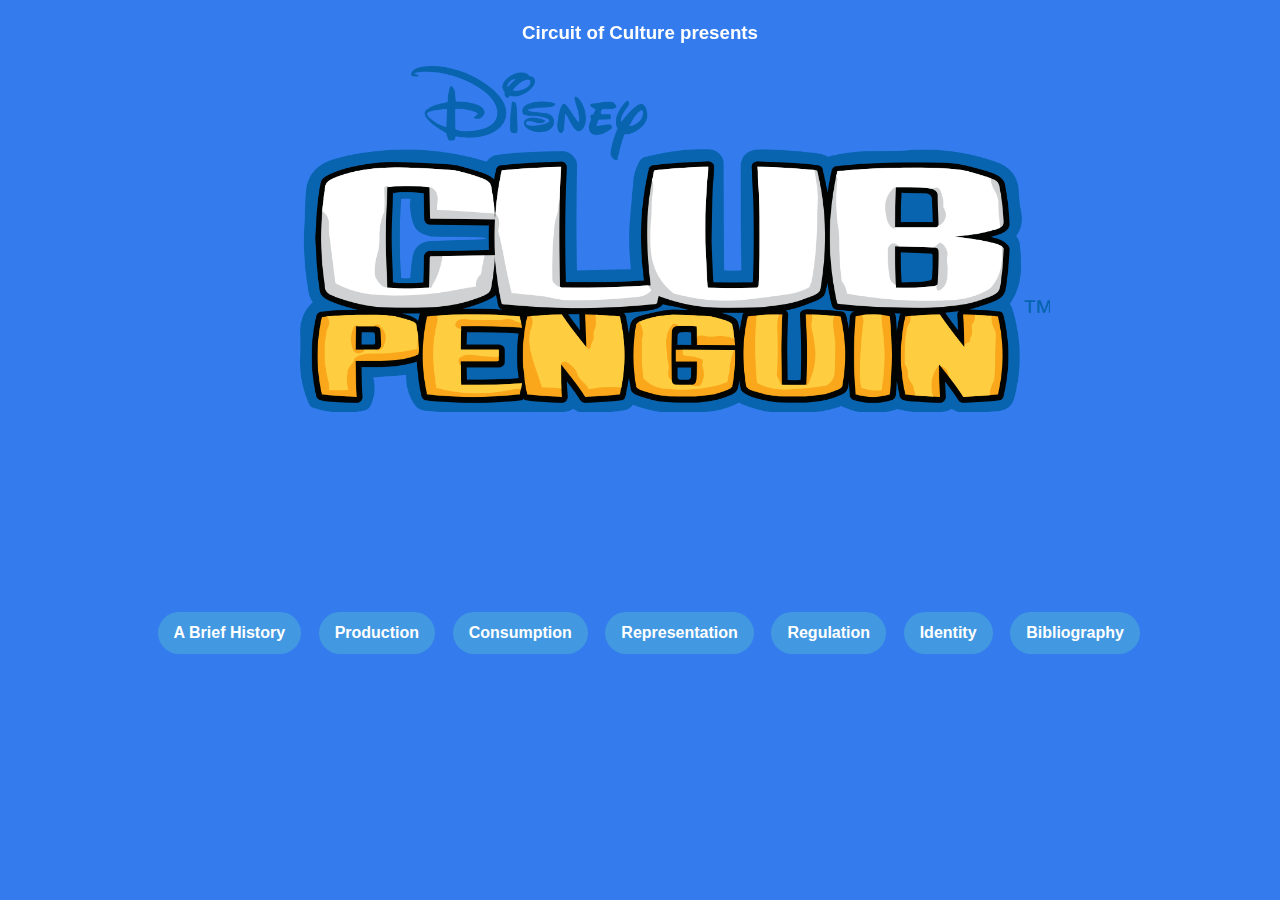
<file: index.html>
<!DOCTYPE html>
<html lang="en">
<head>
    <meta charset="UTF-8">
    <meta name="viewport" content="width=device-width, initial-scale=1.0">
    <meta http-equiv="X-UA-Compatible" content="ie=edge">
    <title>Document</title>
    <link href="https://unpkg.com/aos@2.3.1/dist/aos.css" rel="stylesheet">
    <link rel="stylesheet" href="style.css">
</head>
<style>
/*
  The grid itself needs only 4 CSS declarations:
*/

.myGallery {
  display: grid;
  grid-gap: 10px;
  grid-template-columns: repeat(auto-fit, minmax(100px, 1fr));
}

.myGallery img {
  width: 100%;
}

/*
  And here are some declarations for the image caption.
  Just hover over one of the last 5 images to see it.
*/

.myGallery .item {
  position: relative;
  overflow: hidden;
}

.myGallery .item img {
  vertical-align: middle;
}

.myGallery .caption {
  margin: 0;
  padding: 1em;
  position: absolute;
  z-index: 1;
  bottom: 0;
  left: 0;
  width: 100%;
  max-height: 100%;
  overflow: auto;
  box-sizing: border-box;
  transition: transform 0.5s;
  transform: translateY(100%);
  background: rgba(0, 0, 0, 0.7);
  color: rgb(255, 255, 255);
}

.myGallery .item:hover .caption {
  transform: translateY(0%);
}

</style>
<body>
    <div id="home">
    <div style="height: 100%; display: grid; align-content:center; justify-content: space-evenly;">
        
        <h3 data-aos="fade-up" data-aos-duration="1000" style="width: 1000px; display: flex; align-content: center; justify-content: space-evenly;"> Circuit of Culture presents</h3>
            <img src="assets/Disney_Club_Penguin_Logo.svg.png" alt="" data-aos="fade-up" data-aos-duration="1000" style="width: 750px; display: grid; align-content: center; justify-content: space-evenly; margin-left: 10rem;">
    
        <div style="display: flex; align-content: center; margin-bottom: 100px; margin-top: 0px;">
            <button onclick="Timeline()" > A Brief History </button>
            <button onclick="Production()" > Production </button>
            <button onclick="Consumption()" > Consumption </button>
            <button onclick="Representation()" > Representation </button>
            <button onclick="Regulation()" > Regulation </button>
            <button onclick="Identity()" > Identity </button>
            <button onclick="Bibliography()" > Bibliography </button>
        </div>
    </div>


    <script src="https://unpkg.com/aos@2.3.1/dist/aos.js"></script>
    <script>
            AOS.init();
    </script>

    <!-- where stuff ends -->
    
    <script src="index.js"></script>
</body>
</html>
</file>
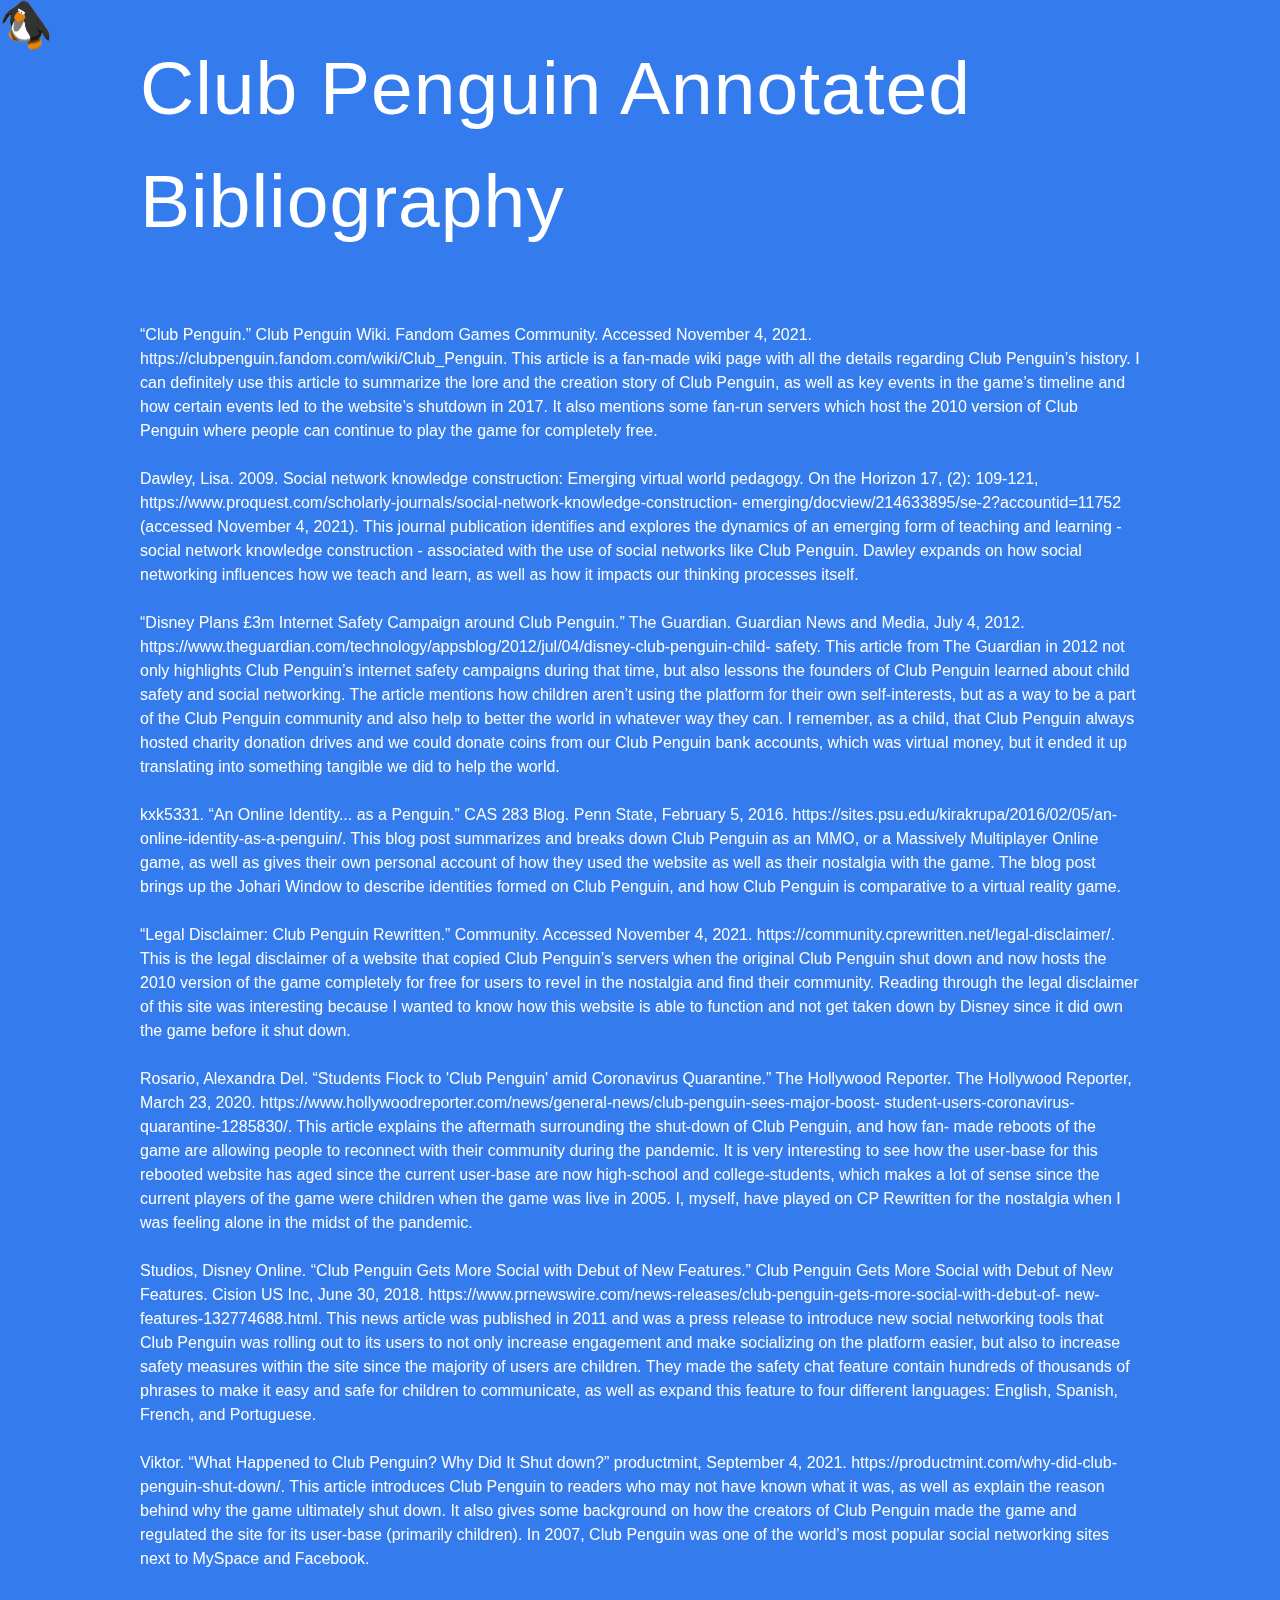
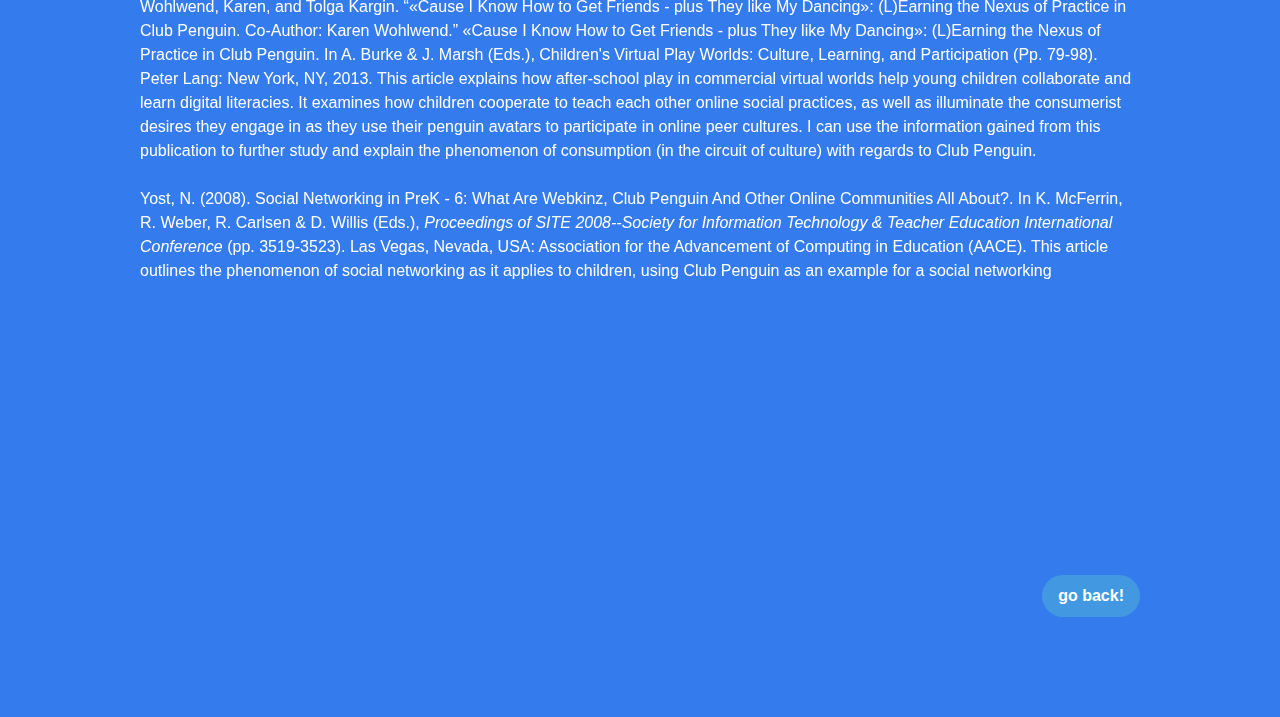
<file: bibliography.html>
<!DOCTYPE html>
<html lang="en">
<head>
    <meta charset="UTF-8">
    <meta name="viewport" content="width=device-width, initial-scale=1.0">
    <meta http-equiv="X-UA-Compatible" content="ie=edge">
    <title>Document</title>
    <link href="https://unpkg.com/aos@2.3.1/dist/aos.css" rel="stylesheet">
    <link rel="stylesheet" href="style.css">
</head>
<style> 

/*
  The grid itself needs only 4 CSS declarations:
*/

.myGallery {
  display: grid;
  grid-gap: 10px;
  grid-template-columns: repeat(auto-fit, minmax(300px, 1fr));
}

.myGallery img {
  width: 100%;
}

/*
  And here are some declarations for the image caption.
  Just hover over one of the last 5 images to see it.
*/

.myGallery .item {
  position: relative;
  overflow: hidden;
}

.myGallery .item img {
  vertical-align: middle;
}

.myGallery .caption {
  margin: 0;
  padding: 1em;
  position: absolute;
  z-index: 1;
  bottom: 0;
  left: 0;
  width: 100%;
  max-height: 100%;
  overflow: auto;
  box-sizing: border-box;
  transition: transform 0.5s;
  transform: translateY(100%);
  background: rgba(0, 0, 0, 0.7);
  color: rgb(255, 255, 255);
}

.myGallery .item:hover .caption {
  transform: translateY(0%);
}

</style>
<body>
    
    <div id="home">
        <div class="cursor"></div>
    <div style="height: 100%; display: grid; align-content:center; justify-content: space-evenly;">
        <h1 data-aos="fade-up" data-aos-duration="1000" style="font-size: 75px;width: 1000px; display: flex; align-content: center; justify-content: space-evenly; margin-top: 2rem;"> Club Penguin Annotated Bibliography </h1>
        
        <p data-aos="fade-up" data-aos-duration="1000" style="width: 1000px"> 
            
            
“Club Penguin.” Club Penguin Wiki. Fandom Games Community. Accessed November 4, 2021.
https://clubpenguin.fandom.com/wiki/Club_Penguin.
This article is a fan-made wiki page with all the details regarding Club Penguin’s history. I
can definitely use this article to summarize the lore and the creation story of Club Penguin,
as well as key events in the game’s timeline and how certain events led to the website’s
shutdown in 2017. It also mentions some fan-run servers which host the 2010 version of
Club Penguin where people can continue to play the game for completely free.
<br>
<br>
Dawley, Lisa. 2009. Social network knowledge construction: Emerging virtual world
pedagogy. On the Horizon 17, (2): 109-121,
https://www.proquest.com/scholarly-journals/social-network-knowledge-construction-
emerging/docview/214633895/se-2?accountid=11752 (accessed November 4, 2021).
This journal publication identifies and explores the dynamics of an emerging form of
teaching and learning - social network knowledge construction - associated with the use of
social networks like Club Penguin. Dawley expands on how social networking influences
how we teach and learn, as well as how it impacts our thinking processes itself.
<br>
<br>
“Disney Plans £3m Internet Safety Campaign around Club Penguin.” The Guardian. Guardian
News and Media, July 4, 2012.
https://www.theguardian.com/technology/appsblog/2012/jul/04/disney-club-penguin-child-
safety.
This article from The Guardian in 2012 not only highlights Club Penguin’s internet safety
campaigns during that time, but also lessons the founders of Club Penguin learned about
child safety and social networking. The article mentions how children aren’t using the
platform for their own self-interests, but as a way to be a part of the Club Penguin
community and also help to better the world in whatever way they can. I remember, as a
child, that Club Penguin always hosted charity donation drives and we could donate coins
from our Club Penguin bank accounts, which was virtual money, but it ended it up
translating into something tangible we did to help the world.
<br>
<br>
kxk5331. “An Online Identity... as a Penguin.” CAS 283 Blog. Penn State, February 5, 2016.
https://sites.psu.edu/kirakrupa/2016/02/05/an-online-identity-as-a-penguin/.
This blog post summarizes and breaks down Club Penguin as an MMO, or a Massively
Multiplayer Online game, as well as gives their own personal account of how they used the
website as well as their nostalgia with the game. The blog post brings up the Johari Window
to describe identities formed on Club Penguin, and how Club Penguin is comparative to a
virtual reality game.
<br>
<br>
“Legal Disclaimer: Club Penguin Rewritten.” Community. Accessed November 4, 2021.
https://community.cprewritten.net/legal-disclaimer/.
This is the legal disclaimer of a website that copied Club Penguin’s servers when the original
Club Penguin shut down and now hosts the 2010 version of the game completely for free for
users to revel in the nostalgia and find their community. Reading through the legal disclaimer
of this site was interesting because I wanted to know how this website is able to function and
not get taken down by Disney since it did own the game before it shut down.
<br>
<br>
Rosario, Alexandra Del. “Students Flock to 'Club Penguin' amid Coronavirus Quarantine.” The
Hollywood Reporter. The Hollywood Reporter, March 23, 2020.
https://www.hollywoodreporter.com/news/general-news/club-penguin-sees-major-boost-
student-users-coronavirus-quarantine-1285830/.
This article explains the aftermath surrounding the shut-down of Club Penguin, and how fan-
made reboots of the game are allowing people to reconnect with their community during the
pandemic. It is very interesting to see how the user-base for this rebooted website has aged
since the current user-base are now high-school and college-students, which makes a lot of
sense since the current players of the game were children when the game was live in 2005. I,
myself, have played on CP Rewritten for the nostalgia when I was feeling alone in the midst
of the pandemic.
<br>
<br>
Studios, Disney Online. “Club Penguin Gets More Social with Debut of New Features.” Club
Penguin Gets More Social with Debut of New Features. Cision US Inc, June 30, 2018.
https://www.prnewswire.com/news-releases/club-penguin-gets-more-social-with-debut-of-
new-features-132774688.html.
This news article was published in 2011 and was a press release to introduce new social
networking tools that Club Penguin was rolling out to its users to not only increase
engagement and make socializing on the platform easier, but also to increase safety measures
within the site since the majority of users are children. They made the safety chat feature
contain hundreds of thousands of phrases to make it easy and safe for children to
communicate, as well as expand this feature to four different languages: English, Spanish,
French, and Portuguese.
<br>
<br>
Viktor. “What Happened to Club Penguin? Why Did It Shut down?” productmint, September 4,
2021. https://productmint.com/why-did-club-penguin-shut-down/.
This article introduces Club Penguin to readers who may not have known what it was, as
well as explain the reason behind why the game ultimately shut down. It also gives some
background on how the creators of Club Penguin made the game and regulated the site for its
user-base (primarily children). In 2007, Club Penguin was one of the world’s most popular
social networking sites next to MySpace and Facebook.
<br>
<br>
Wohlwend, Karen, and Tolga Kargin. “«Cause I Know How to Get Friends - plus They like My
Dancing»: (L)Earning the Nexus of Practice in Club Penguin. Co-Author: Karen
Wohlwend.” «Cause I Know How to Get Friends - plus They like My Dancing»:
(L)Earning the Nexus of Practice in Club Penguin. In A. Burke & J. Marsh (Eds.),
Children's Virtual Play Worlds: Culture, Learning, and Participation (Pp. 79-98). Peter
Lang: New York, NY, 2013.
This article explains how after-school play in commercial virtual worlds help young
children collaborate and learn digital literacies. It examines how children cooperate to teach
each other online social practices, as well as illuminate the consumerist desires they engage
in as they use their penguin avatars to participate in online peer cultures. I can use the
information gained from this publication to further study and explain the phenomenon of
consumption (in the circuit of culture) with regards to Club Penguin.
<br>
<br>
Yost, N. (2008). Social Networking in PreK - 6: What Are Webkinz, Club Penguin And Other
Online Communities All About?. In K. McFerrin, R. Weber, R. Carlsen &amp; D. Willis
(Eds.), <cite>Proceedings of SITE 2008--Society for Information Technology & Teacher
Education International Conference</cite> (pp. 3519-3523). Las Vegas, Nevada, USA:
Association for the Advancement of Computing in Education (AACE).
This article outlines the phenomenon of social networking as it applies to children, using
Club Penguin as an example for a social networking
        </p>

        <h2 data-aos="fade-up" data-aos-duration="1000"> 
            Waddle On!
            </h2>
        <!-- <div style="width: 1000px; display: flex; align-content: center; justify-content: space-evenly;"> -->
            <button onclick="GoBack()" style="margin-bottom: 100px; z-index: 500;"> go back! </button>
        <!-- </div> -->
    </div>


    <script src="https://unpkg.com/aos@2.3.1/dist/aos.js"></script>
    <script>
            AOS.init();
    </script>

    <!-- where stuff ends -->
    
    <script src="index.js"></script>
</body>
</html>
</file>
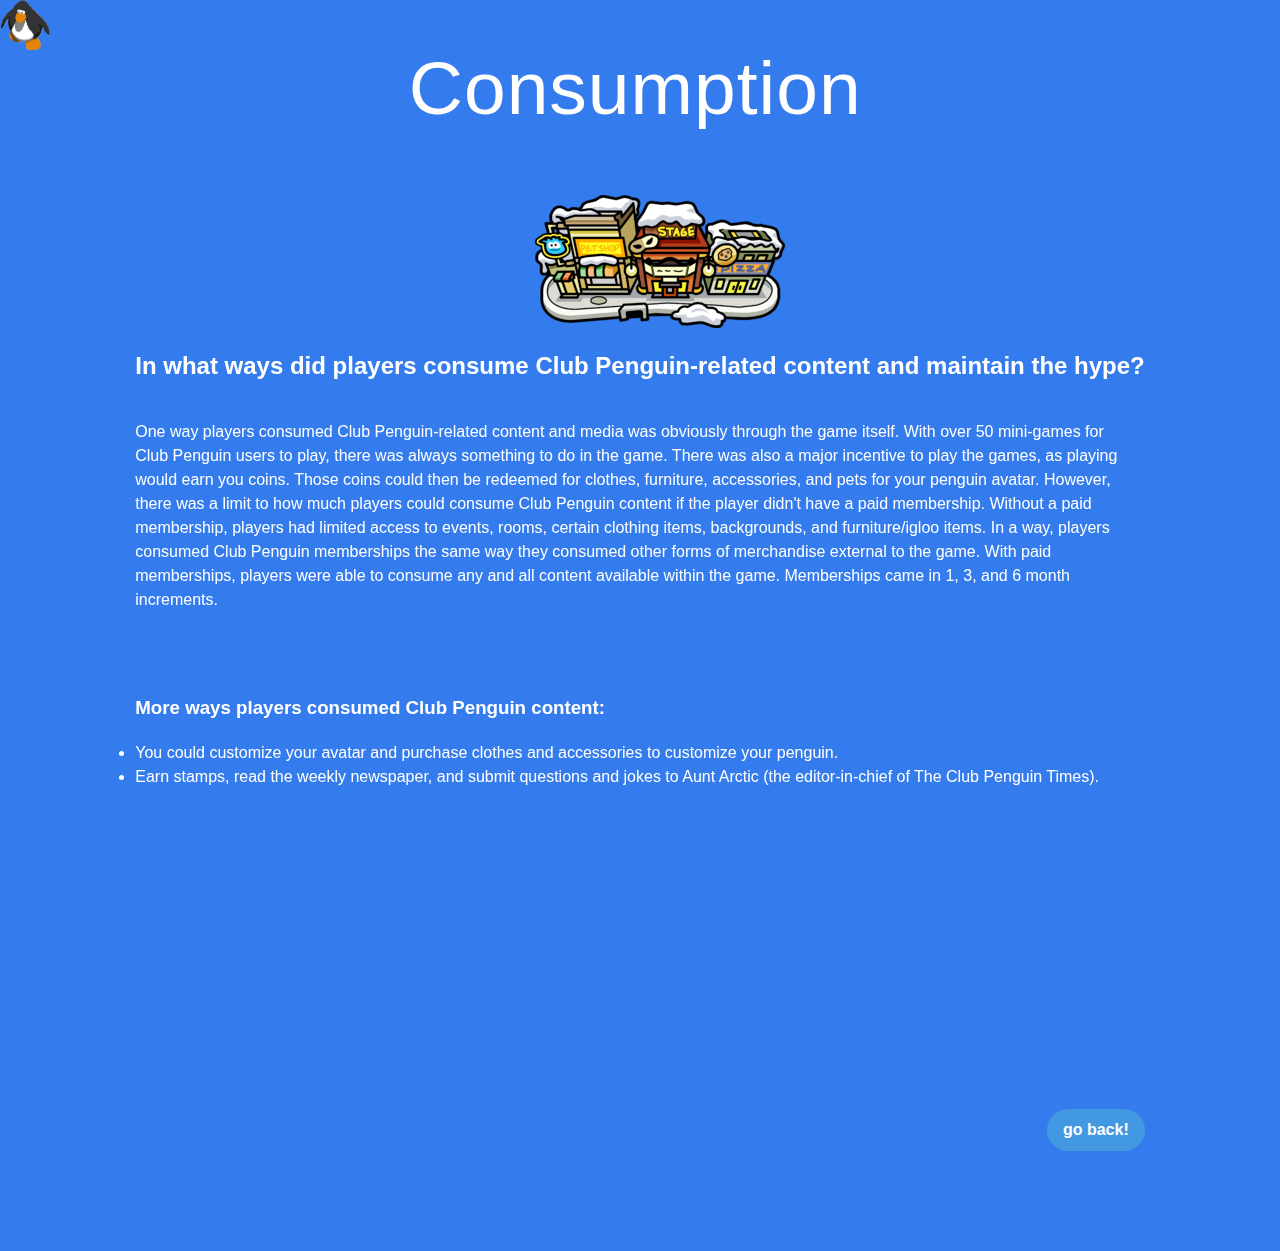
<file: consumption.html>
<!DOCTYPE html>
<html lang="en">
<head>
    <meta charset="UTF-8">
    <meta name="viewport" content="width=device-width, initial-scale=1.0">
    <meta http-equiv="X-UA-Compatible" content="ie=edge">
    <title>Document</title>
    <link href="https://unpkg.com/aos@2.3.1/dist/aos.css" rel="stylesheet">
    <link rel="stylesheet" href="style.css">
</head>
<style> 

/*
  The grid itself needs only 4 CSS declarations:
*/

.myGallery {
  display: grid;
  grid-gap: 10px;
  grid-template-columns: repeat(auto-fit, minmax(300px, 1fr));
}

.myGallery img {
  width: 100%;
}

/*
  And here are some declarations for the image caption.
  Just hover over one of the last 5 images to see it.
*/

.myGallery .item {
  position: relative;
  overflow: hidden;
}

.myGallery .item img {
  vertical-align: middle;
}

.myGallery .caption {
  margin: 0;
  padding: 1em;
  position: absolute;
  z-index: 1;
  bottom: 0;
  left: 0;
  width: 100%;
  max-height: 100%;
  overflow: auto;
  box-sizing: border-box;
  transition: transform 0.5s;
  transform: translateY(100%);
  background: rgba(0, 0, 0, 0.7);
  color: rgb(255, 255, 255);
}

.myGallery .item:hover .caption {
  transform: translateY(0%);
}

</style>
<body>
    
    <div id="home">
        <div class="cursor"></div>
    <div style="height: 100%; display: grid; align-content:center; justify-content: space-evenly;">
        <h1 data-aos="fade-up" data-aos-duration="1000" style="font-size: 75px;width: 1000px; display: flex; align-content: center; justify-content: space-evenly; margin-top: 2rem;"> Consumption </h1>
        <img src="assets/Plaza_Map_Icon.png" alt="" data-aos="fade-up" data-aos-duration="1000" style=" z-index: -1; display: flex; align-content: center; justify-content: space-evenly; margin-left: 25rem;">
        <h2 data-aos="fade-up" data-aos-duration="1000"> 
            In what ways did players consume Club Penguin-related content and maintain the hype?
            </h2>
        <p data-aos="fade-up" data-aos-duration="1000" style="width: 1000px"> 
           One way players consumed Club Penguin-related content and media was obviously through the game itself. With over 50 mini-games for Club Penguin users to play, there was always something to do in the game. 
           There was also a major incentive to play the games, as playing would earn you coins. Those coins could then be redeemed for clothes, furniture, accessories, and pets for your penguin avatar.
           However, there was a limit to how much players could consume Club Penguin content if the player didn't have a paid membership. Without a paid membership, players had limited access to events, rooms, certain clothing items,
           backgrounds, and furniture/igloo items. In a way, players consumed Club Penguin memberships the same way they consumed other forms of merchandise external to the game. With paid memberships, players were able to consume any and all 
           content available within the game. Memberships came in 1, 3, and 6 month increments.
           <br> <br> <br>
        </p>
        <h3 data-aos="fade-up" data-aos-duration="1000" style="width: 1000px"> More ways players consumed Club Penguin content: </h3>
        <li data-aos="fade-up" data-aos-duration="1000" style="width: 1000px"> You could customize your avatar and purchase clothes and accessories to customize your penguin. </li>
        <li data-aos="fade-up" data-aos-duration="1000" style="width: 1000px"> Earn stamps, read the weekly newspaper, and submit questions and jokes to Aunt Arctic (the editor-in-chief of The Club Penguin Times). </li>
        <li data-aos="fade-up" data-aos-duration="1000" style="width: 1000px"> You could play the wide assortment of mini games that were all over the island, which earned you coins you could then redeem at the gift shop or other places. </li>
        <li data-aos="fade-up" data-aos-duration="1000" style="width: 1000px"> You could buy furniture to customize your igloo. </li>
        <li data-aos="fade-up" data-aos-duration="1000" style="width: 1000px"> You could get pet puffles and get them accessories and pet supplies. </li>
        <li data-aos="fade-up" data-aos-duration="1000" style="width: 1000px"> You could participate in holiday events and collect limited-time swag to show off to other players :) </li>


        <!-- <div style="width: 1000px; display: flex; align-content: center; justify-content: space-evenly;"> -->
            <button onclick="GoBack()" style="margin-bottom: 100px; z-index: 500;"> go back! </button>
        <!-- </div> -->
    </div>


    <script src="https://unpkg.com/aos@2.3.1/dist/aos.js"></script>
    <script>
            AOS.init();
    </script>

    <!-- where stuff ends -->
    
    <script src="index.js"></script>
</body>
</html>
</file>
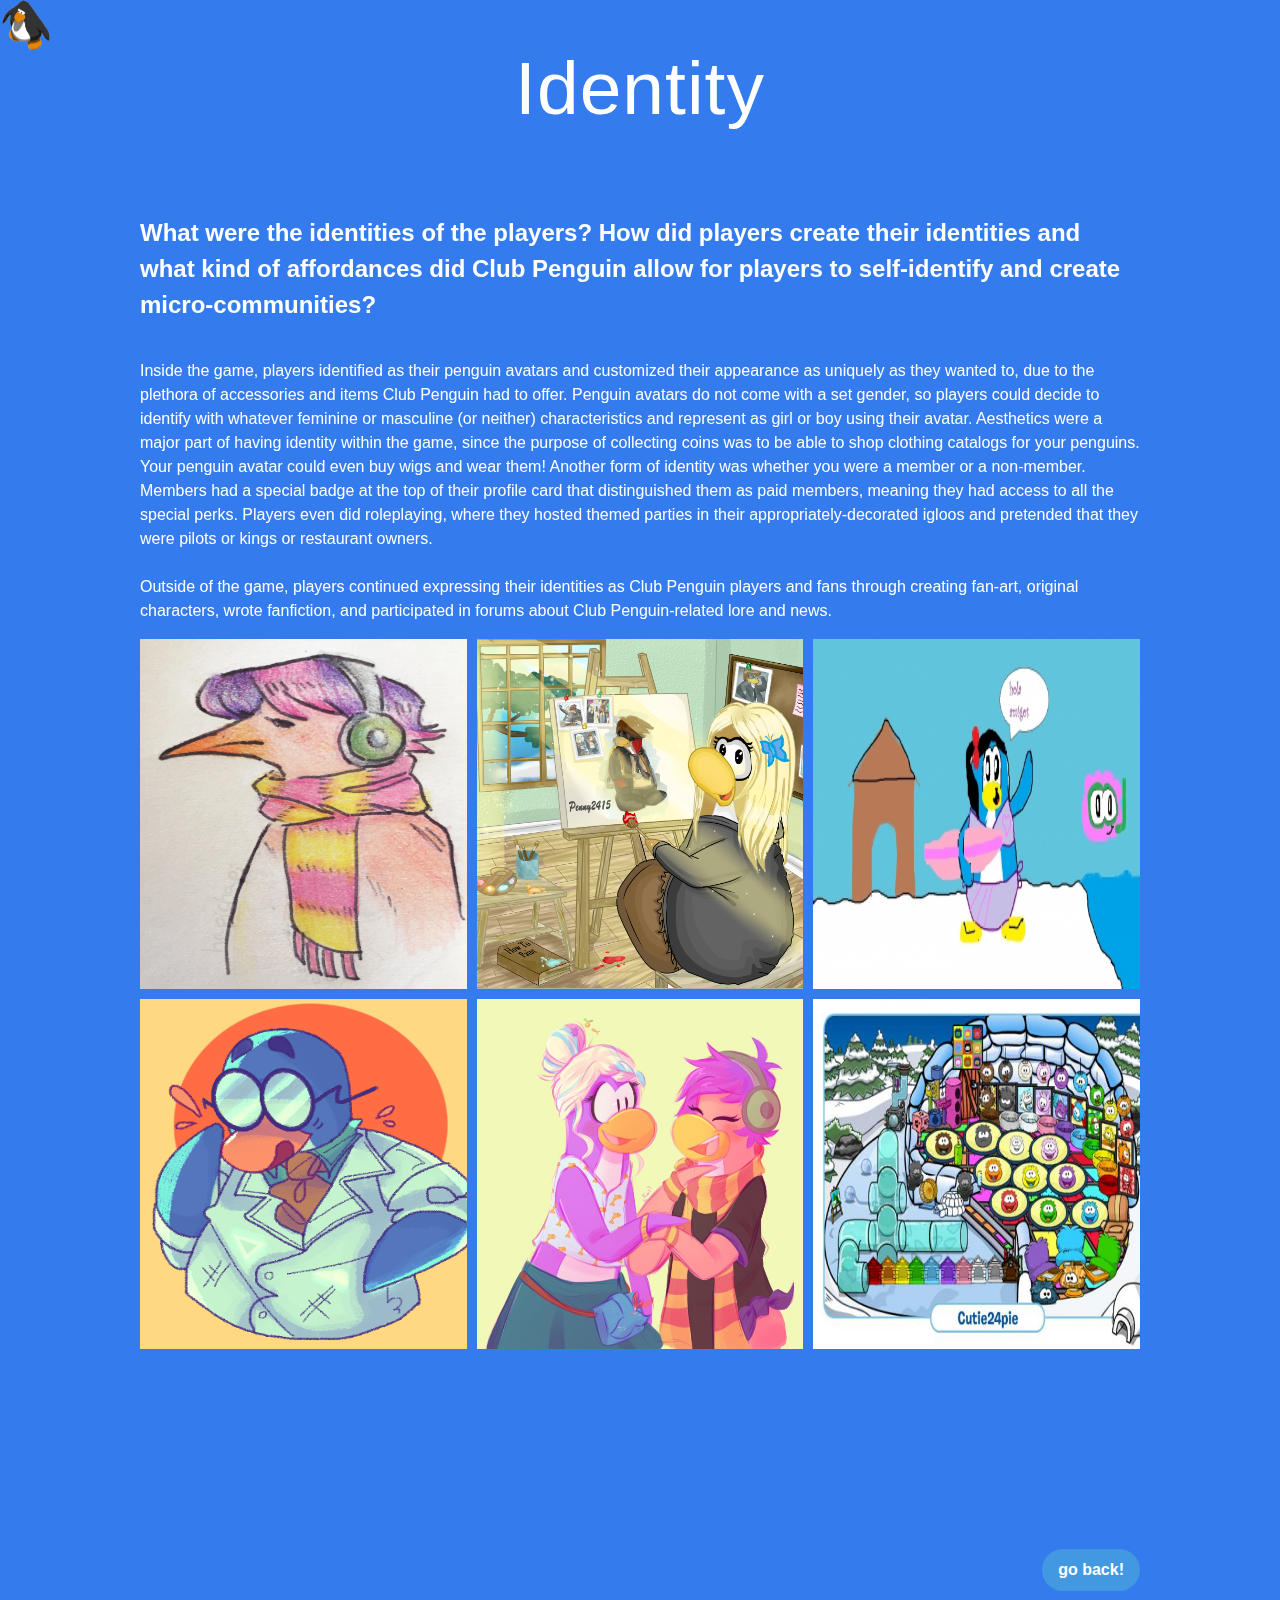
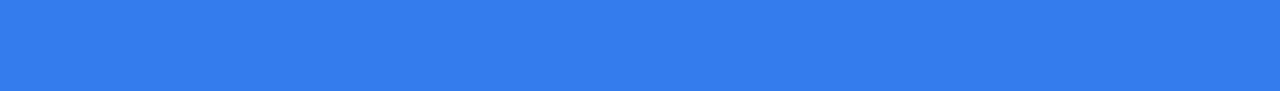
<file: identity.html>
<!DOCTYPE html>
<html lang="en">
<head>
    <meta charset="UTF-8">
    <meta name="viewport" content="width=device-width, initial-scale=1.0">
    <meta http-equiv="X-UA-Compatible" content="ie=edge">
    <title>Document</title>
    <link href="https://unpkg.com/aos@2.3.1/dist/aos.css" rel="stylesheet">
    <link rel="stylesheet" href="style.css">
</head>
<style> 

/*
  The grid itself needs only 4 CSS declarations:
*/

.myGallery {
  display: grid;
  grid-gap: 10px;
  grid-template-columns: repeat(auto-fit, minmax(300px, 1fr));
}

.myGallery img {
  width: 100%;
}

/*
  And here are some declarations for the image caption.
  Just hover over one of the last 5 images to see it.
*/

.myGallery .item {
  position: relative;
  overflow: hidden;
}

.myGallery .item img {
  vertical-align: middle;
}

.myGallery .caption {
  margin: 0;
  padding: 1em;
  position: absolute;
  z-index: 1;
  bottom: 0;
  left: 0;
  width: 100%;
  max-height: 100%;
  overflow: auto;
  box-sizing: border-box;
  transition: transform 0.5s;
  transform: translateY(100%);
  background: rgba(0, 0, 0, 0.7);
  color: rgb(255, 255, 255);
}

.myGallery .item:hover .caption {
  transform: translateY(0%);
}

</style>
<body>
    
    <div id="home">
        <div class="cursor"></div>
    <div style="height: 100%; display: grid; align-content:center; justify-content: space-evenly;">
        <h1 data-aos="fade-up" data-aos-duration="1000" style="font-size: 75px;width: 1000px; display: flex; align-content: center; justify-content: space-evenly; margin-top: 2rem;"> Identity </h1>
        <h2 data-aos="fade-up" data-aos-duration="1000" style="width: 1000px;"> 
            What were the identities of the players? How did players create their identities and what kind of affordances did Club Penguin allow for players to self-identify and create micro-communities?
            </h2>
        <p data-aos="fade-up" data-aos-duration="1000" style="width: 1000px"> 
            Inside the game, players identified as their penguin avatars and customized their appearance as uniquely as they wanted to, due to the plethora of accessories and items Club Penguin had to offer. Penguin avatars do not come with a set gender, 
            so players could decide to identify with whatever feminine or masculine (or neither) characteristics and represent as girl or boy using their avatar. Aesthetics were a major part of having identity within the game, since the purpose of collecting
            coins was to be able to shop clothing catalogs for your penguins. Your penguin avatar could even buy wigs and wear them! Another form of identity was whether you were a member or a non-member. Members had a special badge at the top of their profile card
            that distinguished them as paid members, meaning they had access to all the special perks. Players even did roleplaying, where they hosted themed parties in their appropriately-decorated igloos and pretended that they were pilots or kings or restaurant owners.
            <br><br> 
            Outside of the game, players continued expressing their identities as Club Penguin players and fans through creating fan-art, original characters, wrote fanfiction, and participated in forums about Club Penguin-related lore and news.
        </p>


        <div class="myGallery" data-aos="fade-up" data-aos-duration="1000">

            <div class="item">
              <img src="assets/fanart1.webp" style="width:350px;
              height:350px;
              background-size:cover;
              background-position:center;"/>
              <span class="caption"> Fanart of a special character called Cadence, found on CPRewritten's website! This means that this artwork was made pretty recently! </span>
            </div>

            <div class="item">
              <img src="assets/fanart2.png" style="width:350px;
              height:350px;
              background-size:cover;
              background-position:center;" />
              <span class="caption"> Drawn by Penny2415 on DeviantArt </span>
            </div>

            <div class="item">
              <img src="assets/fanart3.jpeg" style="width:350px;
              height:350px;
              background-size:cover;
              background-position:center;" />
              <span class="caption"> This was submitted to a Wordpress website in 2012!</span>
              <!-- https://pengy4546clubpenguinspot.wordpress.com/2012/01/19/club-penguin-fan-art-continued-2/  -->
            </div>

            <div class="item">
              <img src="assets/fanart4.png" 
              style="width:350px;
              height:350px;
              background-size:cover;
              background-position:center;"/>
              <span class="caption"> Fanart of Gary the Scientist, another favorite special penguin. Couldn't find the artist who drew this :( </span>
            </div>

            <div class="item">
              <img src="assets/fanart5.jpeg" 
              style="width:350px;
              height:350px;
              background-size:cover;
              background-position:center;"/>
              <span class="caption"> @KaiBubbless on Twitter drew this!  </span>
            </div>

            <div class="item">
                <img src="assets/Cutie24pie_Final_0-1363560351.jpeg"
                style="width:350px;
              height:350px;
              background-size:cover;
              background-position:center;" />
                <span class="caption"> Another way players expressed their identity: by (over)decorating their igloos!</span>
              </div>
          </div>

        <!-- <div style="width: 1000px; display: flex; align-content: center; justify-content: space-evenly;"> -->
            <button onclick="GoBack()" style="margin-bottom: 100px; z-index: 500;"> go back! </button>
        <!-- </div> -->
    </div>


    <script src="https://unpkg.com/aos@2.3.1/dist/aos.js"></script>
    <script>
            AOS.init();
    </script>

    <!-- where stuff ends -->
    
    <script src="index.js"></script>
</body>
</html>
</file>
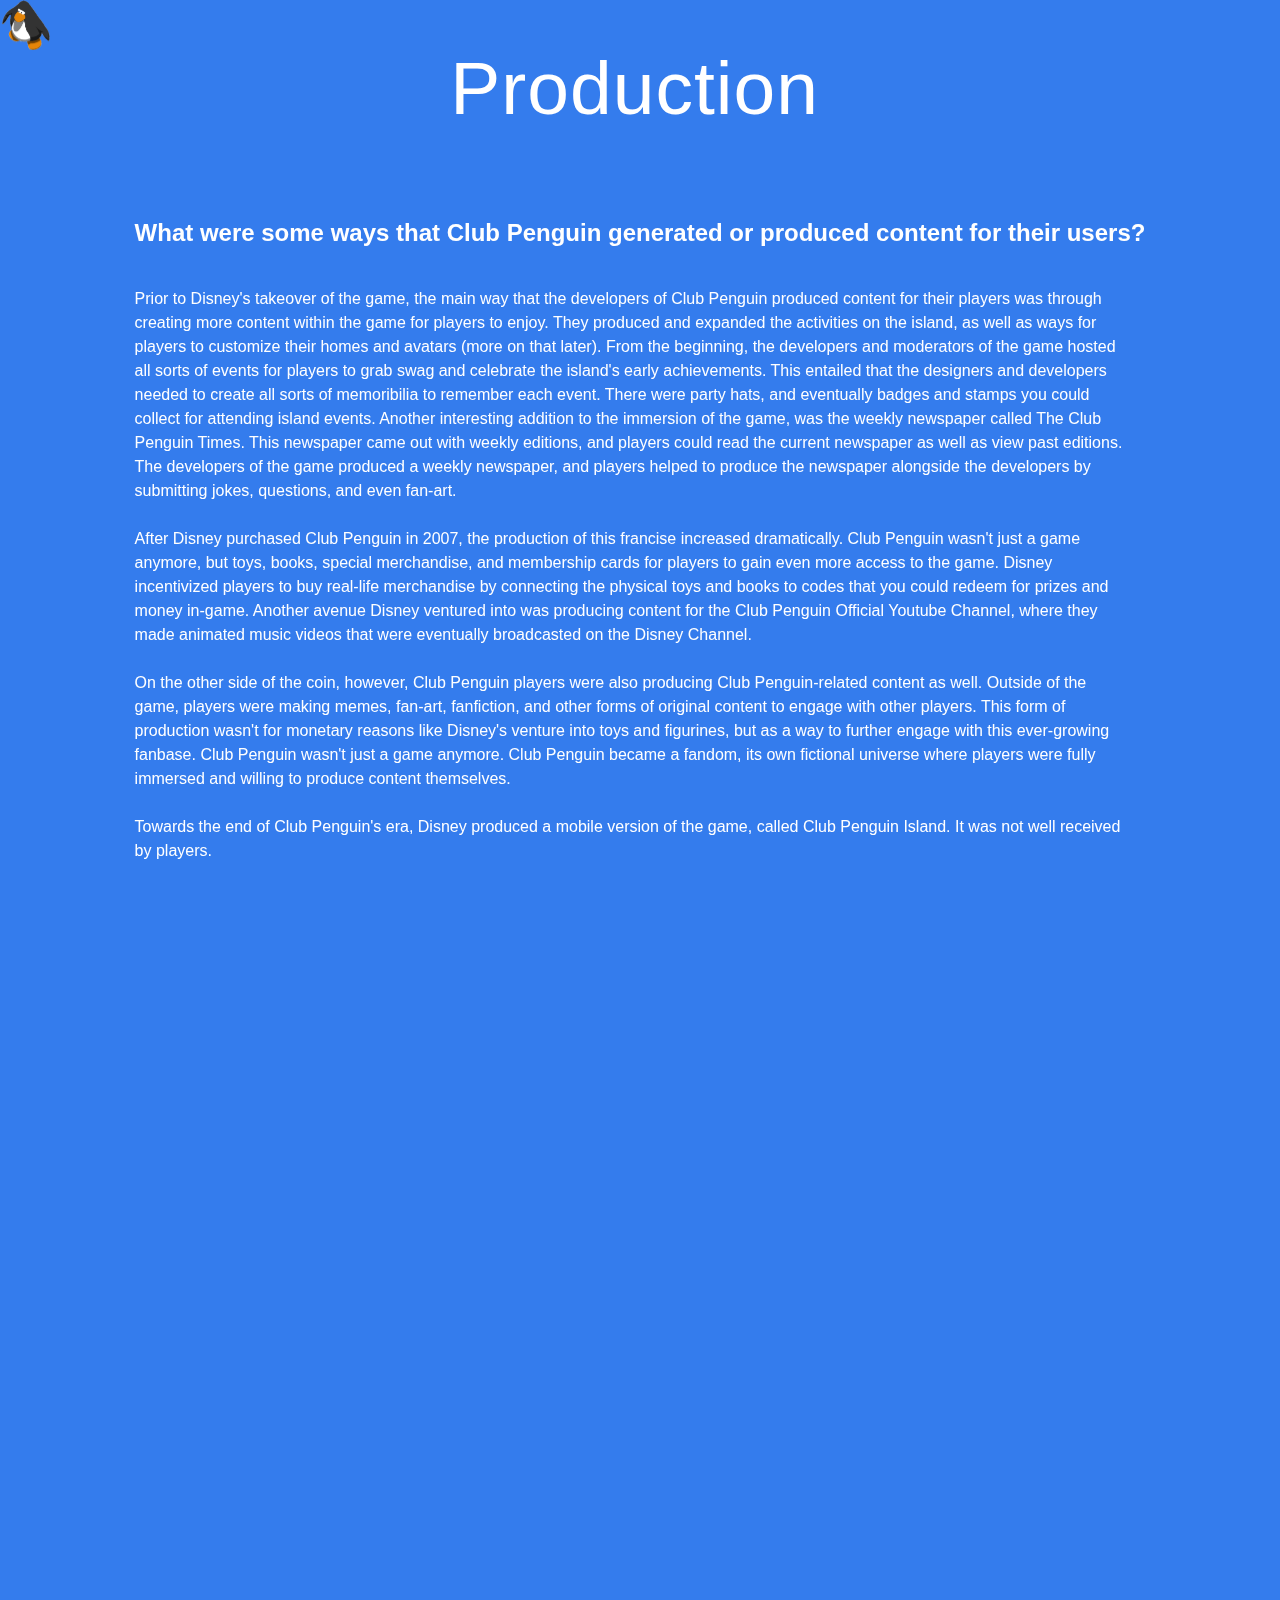
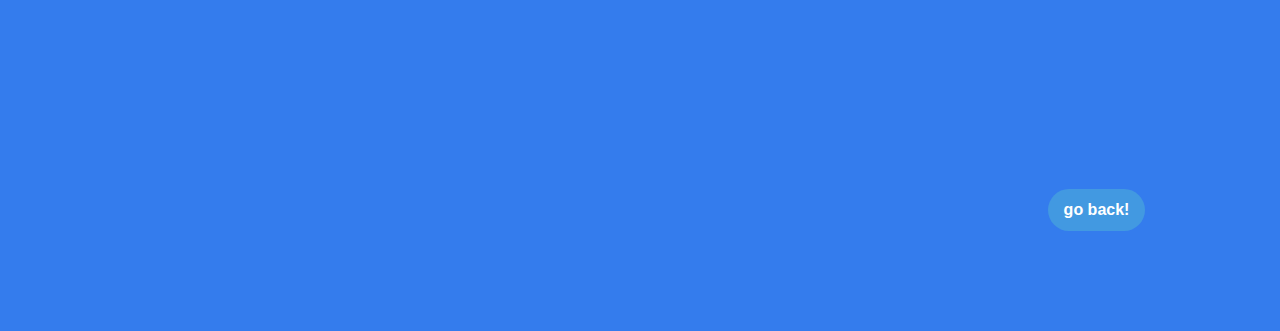
<file: production.html>
<!DOCTYPE html>
<html lang="en">
<head>
    <meta charset="UTF-8">
    <meta name="viewport" content="width=device-width, initial-scale=1.0">
    <meta http-equiv="X-UA-Compatible" content="ie=edge">
    <title>Document</title>
    <link href="https://unpkg.com/aos@2.3.1/dist/aos.css" rel="stylesheet">
    <link rel="stylesheet" href="style.css">
</head>
<style> 

/*
  The grid itself needs only 4 CSS declarations:
*/

.myGallery {
  display: grid;
  grid-gap: 10px;
  grid-template-columns: repeat(auto-fit, minmax(300px, 1fr));
}

.myGallery img {
  width: 100%;
}

/*
  And here are some declarations for the image caption.
  Just hover over one of the last 5 images to see it.
*/

.myGallery .item {
  position: relative;
  overflow: hidden;
}

.myGallery .item img {
  vertical-align: middle;
}

.myGallery .caption {
  margin: 0;
  padding: 1em;
  position: absolute;
  z-index: 1;
  bottom: 0;
  left: 0;
  width: 100%;
  max-height: 100%;
  overflow: auto;
  box-sizing: border-box;
  transition: transform 0.5s;
  transform: translateY(100%);
  background: rgba(0, 0, 0, 0.7);
  color: rgb(255, 255, 255);
}

.myGallery .item:hover .caption {
  transform: translateY(0%);
}

</style>
<body>
    
    <div id="home">
        <div class="cursor"></div>
    <div style="height: 100%; display: grid; align-content:center; justify-content: space-evenly;">
        <h1 data-aos="fade-up" data-aos-duration="1000" style="font-size: 75px;width: 1000px; display: flex; align-content: center; justify-content: space-evenly; margin-top: 2rem;"> Production </h1>
        <h2 data-aos="fade-up" data-aos-duration="1000"> What were some ways that Club Penguin generated or produced content for their users?</h2>
        <p data-aos="fade-up" data-aos-duration="1000" style="width: 1000px"> 
            
            Prior to Disney's takeover of the game, the main way that the developers of Club Penguin produced content for their players was through creating more content within the game for players to enjoy.
            They produced and expanded the activities on the island, as well as ways for players to customize their homes and avatars (more on that later). From the beginning, the developers and moderators of the game
            hosted all sorts of events for players to grab swag and celebrate the island's early achievements. This entailed that the designers and developers needed to create all sorts of memoribilia to remember each event.
            There were party hats, and eventually badges and stamps you could collect for attending island events. Another interesting addition to the immersion of the game, was the weekly newspaper called The Club Penguin Times. This newspaper came out with 
            weekly editions, and players could read the current newspaper as well as view past editions. The developers of the game produced a weekly newspaper, and players helped to produce the newspaper alongside the developers by submitting jokes, questions, and even fan-art.
            <br> <br>
            After Disney purchased Club Penguin in 2007, the production of this francise increased dramatically. Club Penguin wasn't just a game anymore, but toys, books, special merchandise, and membership cards for players to gain even more
            access to the game. Disney incentivized players to buy real-life merchandise by connecting the physical toys and books to codes that you could redeem for prizes and money in-game. Another avenue Disney ventured into was producing content for the 
            Club Penguin Official Youtube Channel, where they made animated music videos that were eventually broadcasted on the Disney Channel.
            <br> <br>
            On the other side of the coin, however, Club Penguin players were also producing Club Penguin-related content as well. Outside of the game, players were making memes, fan-art, fanfiction, and other forms of original content to engage with 
            other players. This form of production wasn't for monetary reasons like Disney's venture into toys and figurines, but as a way to further engage with this ever-growing fanbase. Club Penguin wasn't just a game anymore. Club Penguin became a fandom,
            its own fictional universe where players were fully immersed and willing to produce content themselves.
            <br> <br> 
            Towards the end of Club Penguin's era, Disney produced a mobile version of the game, called Club Penguin Island. It was not well received by players.
        
        </p>

        <div class="myGallery" data-aos="fade-up" data-aos-duration="1000">

            <div class="item">
              <img src="assets/cptoys1.jpg" style="width:350px;
              height:350px;
              background-size:cover;
              background-position:center;"/>
              <span class="caption"> Disney was able to expand the Club Penguin universe into the realm of toys, books, figurines, as well as other forms of merchandise. 
                  All of the different kinds of figurines you could collect were actually characters or elements from the game! This specific toy set is a replica of 
                  two costumes your penguin could wear if you visit the theater and a specific production was going on. The developers of the game would change out 
                  which play or movie was showing based off of the season or month.</span>
            </div>

            <div class="item">
              <img src="assets/LimitedBoxS1.jpeg" style="width:350px;
              height:350px;
              background-size:cover;
              background-position:center;" />
              <span class="caption"> Plush toys of rare penguin characters were all the rage back in the earlier days of Club Penguin. 
                  I remember being so excited when certain characters would be "visiting" the island and Club Penguin had special events celebrating them. 
                  My favorite special character was definitely RockHopper!</span>
            </div>

            <div class="item">
              <img src="assets/iglooplayset.jpg" style="width:350px;
              height:350px;
              background-size:cover;
              background-position:center;" />
              <span class="caption"> This toy set is a playable igloo set for players to spend just as much time in their igloos outside of the game as they do inside the game.
                   Most of the items in the playset were things you could actually put inside your igloo!</span>
            </div>

            <div class="item">
              <img src="assets/Image5.png" 
              style="width:350px;
              height:350px;
              background-size:cover;
              background-position:center;"/>
              <span class="caption"> Another aspect of the game the creators of Club Penguin produced for players: The Club Penguin Times, the only source of news that let players know about any upcoming events within the game.</span>
            </div>

            <div class="item">
              <img src="assets/1v8IeT.gif" 
              style="width:350px;
              height:350px;
              background-size:cover;
              background-position:center;"/>
              <span class="caption"> The iconic Penguin Dance was an emote that all players could use to dance at parties, igloos, the nightclub, or just about anywhere. 
                  It is such a classic feature of Club Penguin that someone made it into a meme, showing them doing the dance! </span>
            </div>

            <div class="item">
                <img src="assets/262049598_420269439576882_1173427974147036239_n.png"
                style="width:350px;
              height:350px;
              background-size:cover;
              background-position:center;" />
                <span class="caption"> Artistically-inclined players would post Penguin-sonas of themselves or make original penguin characters on DeviantArt.</span>
              </div>
          </div>


        <!-- <div style="width: 1000px; display: flex; align-content: center; justify-content: space-evenly;"> -->
            <button onclick="GoBack()" style="margin-bottom: 100px; z-index: 500;"> go back! </button>
        <!-- </div> -->
    </div>


    <script src="https://unpkg.com/aos@2.3.1/dist/aos.js"></script>
    <script>
            AOS.init();
    </script>

    <!-- where stuff ends -->
    
    <script src="index.js"></script>
</body>
</html>
</file>
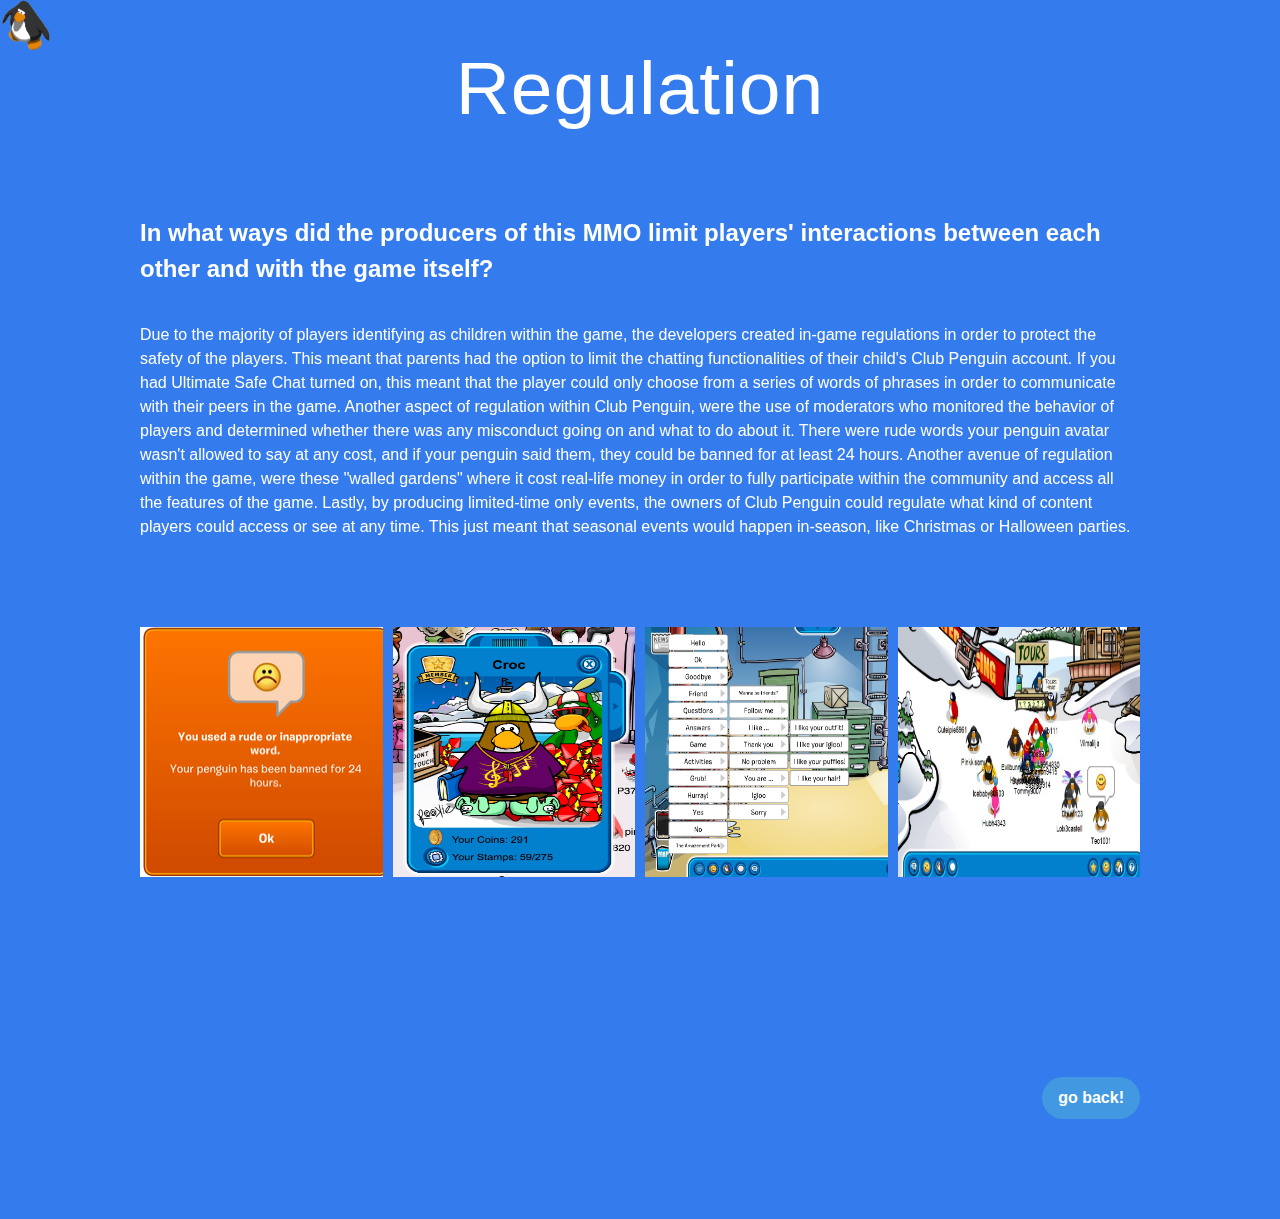
<file: regulation.html>
<!DOCTYPE html>
<html lang="en">
<head>
    <meta charset="UTF-8">
    <meta name="viewport" content="width=device-width, initial-scale=1.0">
    <meta http-equiv="X-UA-Compatible" content="ie=edge">
    <title>Document</title>
    <link href="https://unpkg.com/aos@2.3.1/dist/aos.css" rel="stylesheet">
    <link rel="stylesheet" href="style.css">
</head>
<style> 

/*
  The grid itself needs only 4 CSS declarations:
*/

.myGallery {
  display: grid;
  grid-gap: 10px;
  grid-template-columns: repeat(auto-fit, minmax(200px, 1fr));
}

.myGallery img {
  width: 100%;
}

/*
  And here are some declarations for the image caption.
  Just hover over one of the last 5 images to see it.
*/

.myGallery .item {
  position: relative;
  overflow: hidden;
}

.myGallery .item img {
  vertical-align: middle;
}

.myGallery .caption {
  margin: 0;
  padding: 1em;
  position: absolute;
  z-index: 1;
  bottom: 0;
  left: 0;
  width: 100%;
  max-height: 100%;
  overflow: auto;
  box-sizing: border-box;
  transition: transform 0.5s;
  transform: translateY(100%);
  background: rgba(0, 0, 0, 0.7);
  color: rgb(255, 255, 255);
}

.myGallery .item:hover .caption {
  transform: translateY(0%);
}

</style>
<body>
    
    <div id="home">
        <div class="cursor"></div>
    <div style="height: 100%; display: grid; align-content:center; justify-content: space-evenly;">
        <h1 data-aos="fade-up" data-aos-duration="1000" style="font-size: 75px;width: 1000px; display: flex; align-content: center; justify-content: space-evenly; margin-top: 2rem;"> Regulation </h1>
        <h2 data-aos="fade-up" data-aos-duration="1000" style="width: 1000px"> 
            In what ways did the producers of this MMO limit players' interactions between each other and with the game itself?
            </h2>
        
        <p data-aos="fade-up" data-aos-duration="1000" style="width: 1000px"> 
            Due to the majority of players identifying as children within the game, the developers created in-game regulations in order to protect the safety of the players.
            This meant that parents had the option to limit the chatting functionalities of their child's Club Penguin account. If you had Ultimate Safe Chat turned on, this meant that the player
            could only choose from a series of words of phrases in order to communicate with their peers in the game. Another aspect of regulation within Club Penguin, were the use of moderators 
            who monitored the behavior of players and determined whether there was any misconduct going on and what to do about it. There were rude words your penguin avatar wasn't allowed to say at any cost, 
            and if your penguin said them, they could be banned for at least 24 hours. Another avenue of regulation within the game, were these "walled gardens" where it cost real-life money in order to fully participate 
            within the community and access all the features of the game. Lastly, by producing limited-time only events, the owners of Club Penguin could regulate what kind of content players could access or see at any time. 
            This just meant that seasonal events would happen in-season, like Christmas or Halloween parties.

            <br> <br> 
            <br> <br>
            
        </p>

        <div class="myGallery" data-aos="fade-up" data-aos-duration="1000">

            <div class="item">
              <img src="assets/RudeWord9.png" style="width:250px;
              height:250px;
              background-size:cover;
              background-position:center;"/>
            </div>
            <div class="item">
                <img src="assets/DDvEBJYVoAIUMt-.jpeg" style="width:250px;
                height:250px;
                background-size:cover;
                background-position:center;"/>
              </div>
              <div class="item">
                <img src="assets/Ultimate_Safe_Chat_phrases_list.png" style="width:250px;
                height:250px;
                background-size:cover;
                background-position:center;"/>
              </div>
              <div class="item">
                <img src="assets/clubpengiun2.jpeg" style="width:250px;
                height:250px;
                background-size:cover;
                background-position:center;"/>
              </div>
        </div>
        <!-- <div style="width: 1000px; display: flex; align-content: center; justify-content: space-evenly;"> -->
            <button onclick="GoBack()" style="margin-bottom: 100px; z-index: 500;"> go back! </button>
        <!-- </div> -->
    </div>


    <script src="https://unpkg.com/aos@2.3.1/dist/aos.js"></script>
    <script>
            AOS.init();
    </script>

    <!-- where stuff ends -->
    
    <script src="index.js"></script>
</body>
</html>
</file>
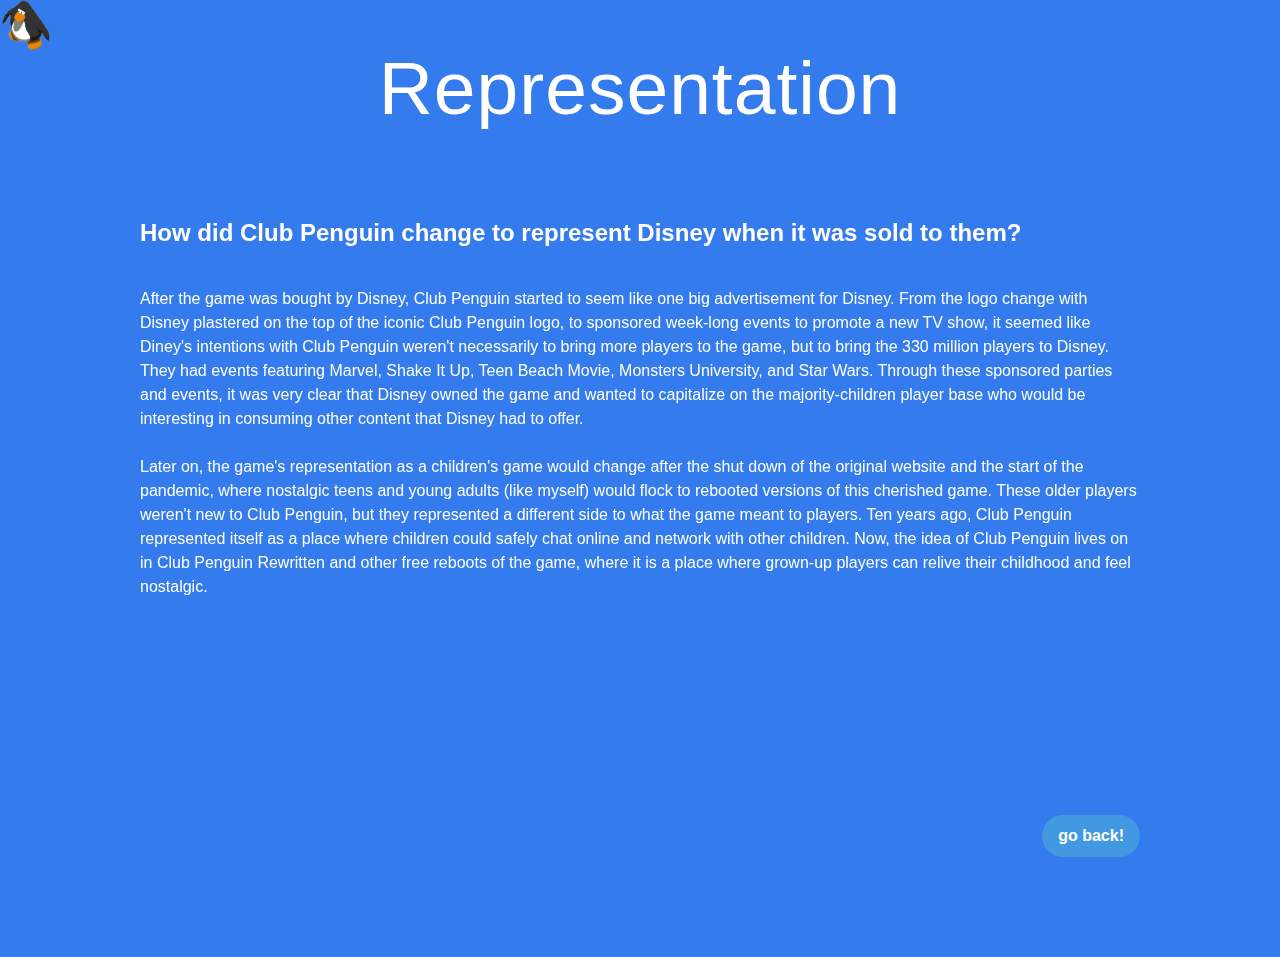
<file: representation.html>
<!DOCTYPE html>
<html lang="en">
<head>
    <meta charset="UTF-8">
    <meta name="viewport" content="width=device-width, initial-scale=1.0">
    <meta http-equiv="X-UA-Compatible" content="ie=edge">
    <title>Document</title>
    <link href="https://unpkg.com/aos@2.3.1/dist/aos.css" rel="stylesheet">
    <link rel="stylesheet" href="style.css">
</head>
<style> 

/*
  The grid itself needs only 4 CSS declarations:
*/

.myGallery {
  display: grid;
  grid-gap: 10px;
  grid-template-columns: repeat(auto-fit, minmax(300px, 1fr));
}

.myGallery img {
  width: 100%;
}

/*
  And here are some declarations for the image caption.
  Just hover over one of the last 5 images to see it.
*/

.myGallery .item {
  position: relative;
  overflow: hidden;
}

.myGallery .item img {
  vertical-align: middle;
}

.myGallery .caption {
  margin: 0;
  padding: 1em;
  position: absolute;
  z-index: 1;
  bottom: 0;
  left: 0;
  width: 100%;
  max-height: 100%;
  overflow: auto;
  box-sizing: border-box;
  transition: transform 0.5s;
  transform: translateY(100%);
  background: rgba(0, 0, 0, 0.7);
  color: rgb(255, 255, 255);
}

.myGallery .item:hover .caption {
  transform: translateY(0%);
}

</style>
<body>
    
    <div id="home">
        <div class="cursor"></div>
    <div style="height: 100%; display: grid; align-content:center; justify-content: space-evenly;">
        <h1 data-aos="fade-up" data-aos-duration="1000" style="font-size: 75px;width: 1000px; display: flex; align-content: center; justify-content: space-evenly; margin-top: 2rem;"> Representation </h1>
        <h2 data-aos="fade-up" data-aos-duration="1000"> 
            How did Club Penguin change to represent Disney when it was sold to them?
            </h2>
        
            <p id="item" data-aos="fade-up" data-aos-duration="1000" style="width: 1000px"> 
                After the game was bought by Disney, Club Penguin started to seem like one big advertisement for Disney. From the logo change with Disney plastered on the top of the iconic Club Penguin logo,
                to sponsored week-long events to promote a new TV show, it seemed like Diney's intentions with Club Penguin weren't necessarily to bring more players to the game, but to bring the 330 million players
                to Disney. They had events featuring Marvel, Shake It Up, Teen Beach Movie, Monsters University, and Star Wars. Through these sponsored parties and events, it was very clear that Disney owned the game
                and wanted to capitalize on the majority-children player base who would be interesting in consuming other content that Disney had to offer. 
                <br> <br>
                Later on, the game's representation as a children's game would change
                after the shut down of the original website and the start of the pandemic, where nostalgic teens and young adults (like myself) would flock to rebooted versions of this cherished game. These older players weren't
                new to Club Penguin, but they represented a different side to what the game meant to players. Ten years ago, Club Penguin represented itself as a place where children could safely chat online and network with other
                children. Now, the idea of Club Penguin lives on in Club Penguin Rewritten and other free reboots of the game, where it is a place where grown-up players can relive their childhood and feel nostalgic.     
            </p>
        

        <!-- <div style="width: 1000px; display: flex; align-content: center; justify-content: space-evenly;"> -->
            <button onclick="GoBack()" style="margin-bottom: 100px; z-index: 500;"> go back! </button>
        <!-- </div> -->
    </div>


    <script src="https://unpkg.com/aos@2.3.1/dist/aos.js"></script>
    <script>
            AOS.init();
    </script>

    <!-- where stuff ends -->
    
    <script src="index.js"></script>
</body>
</html>
</file>
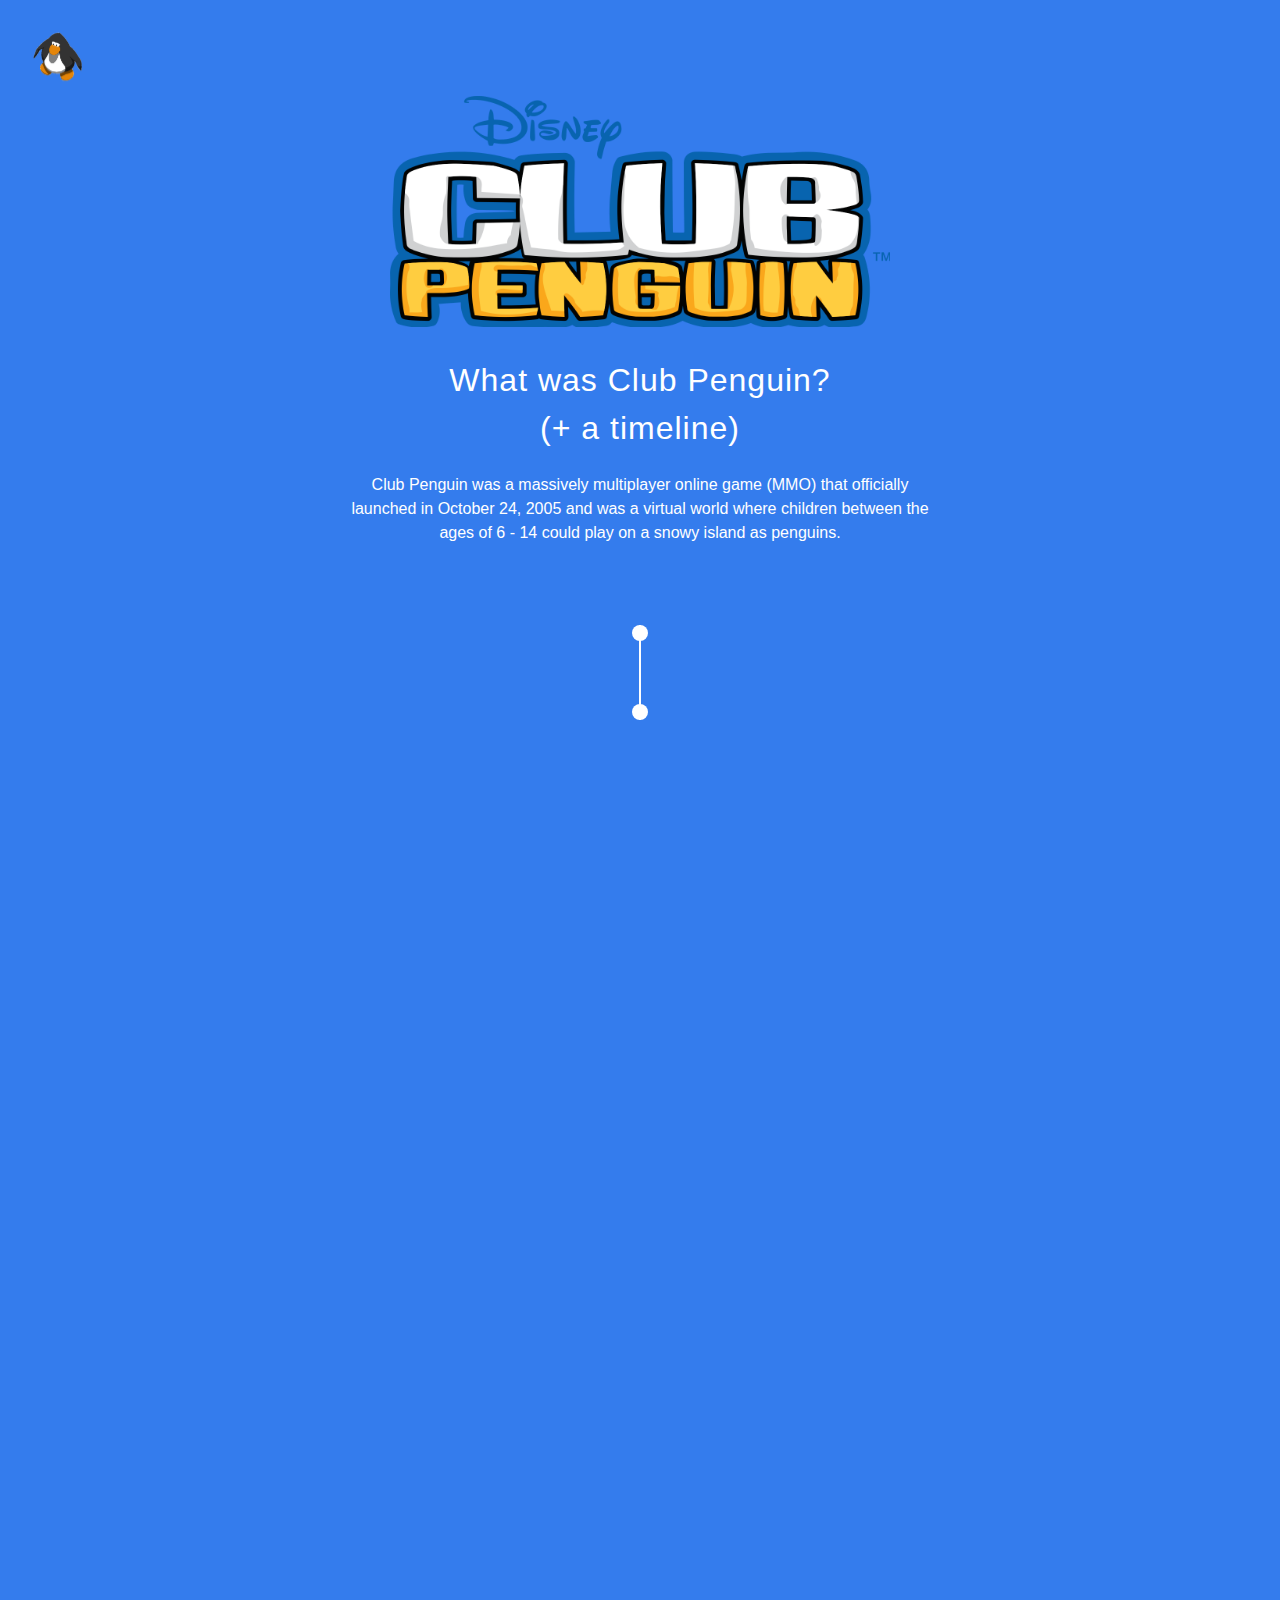
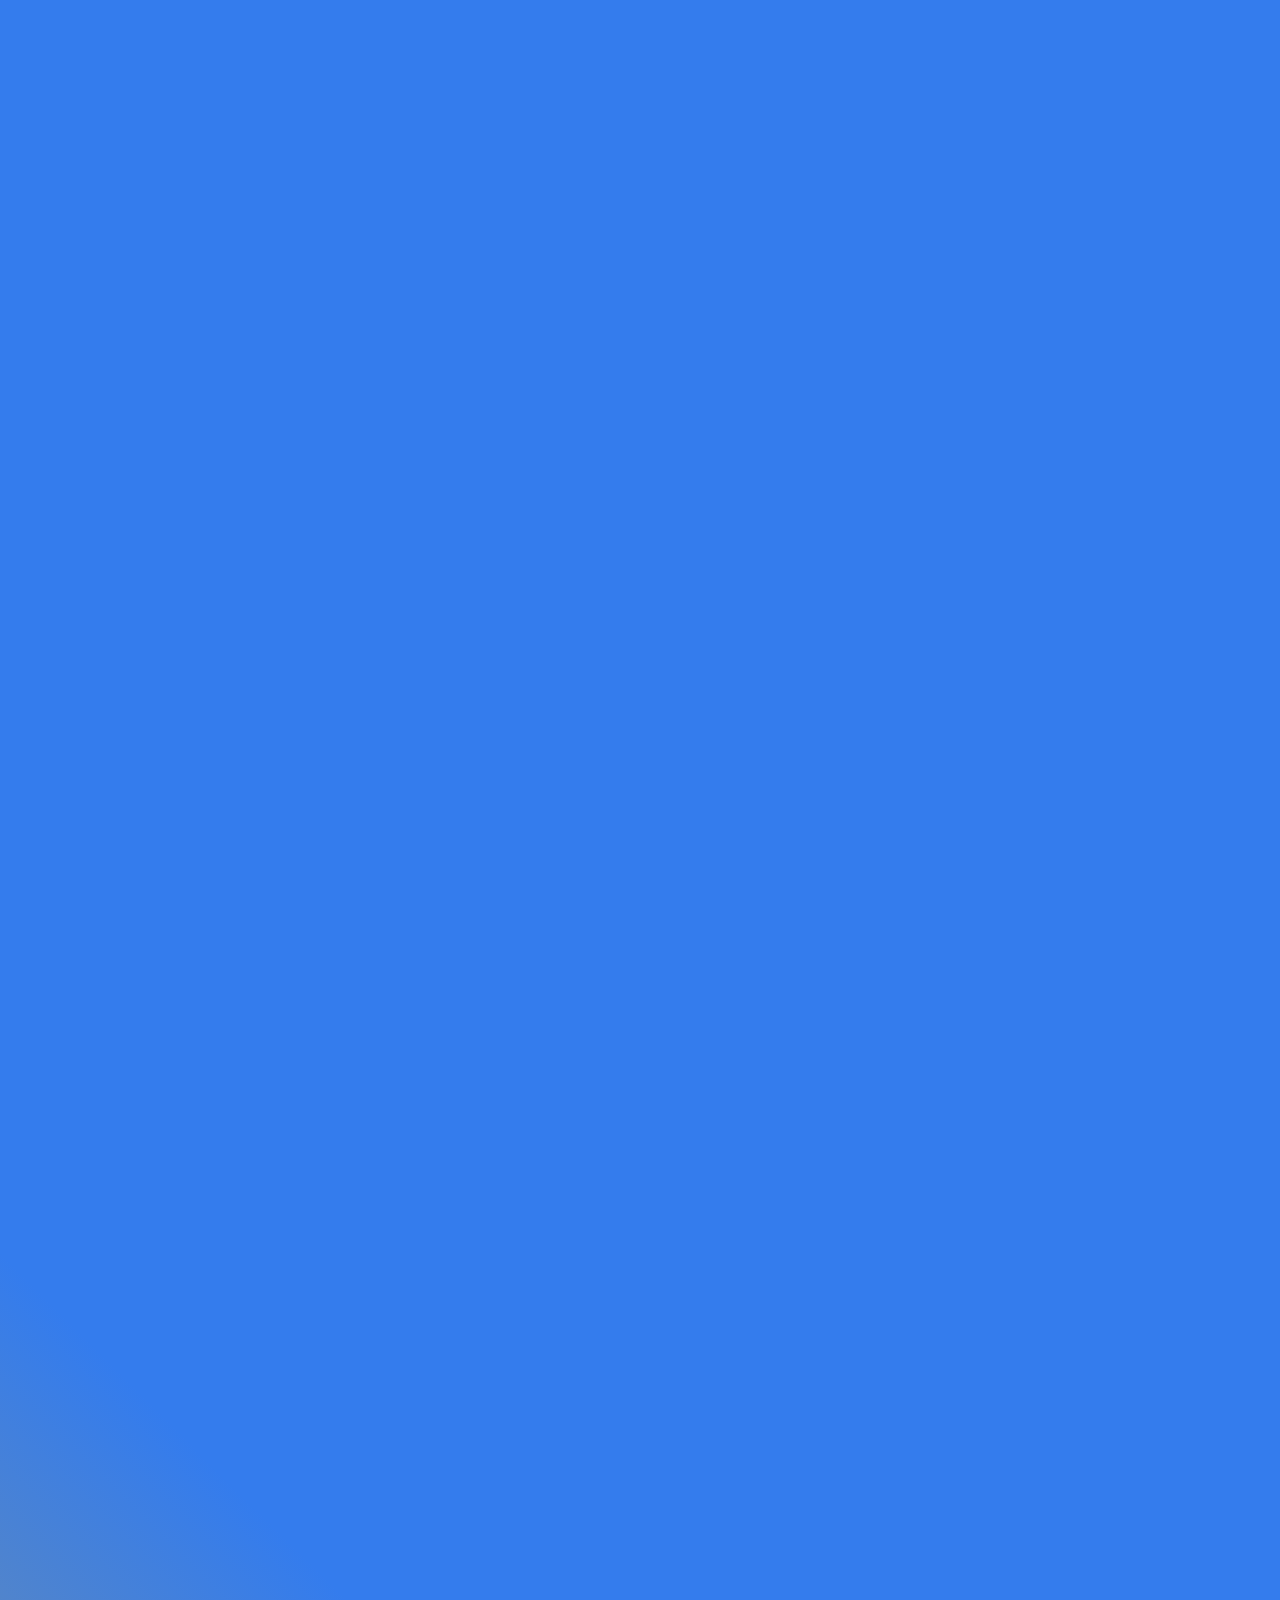
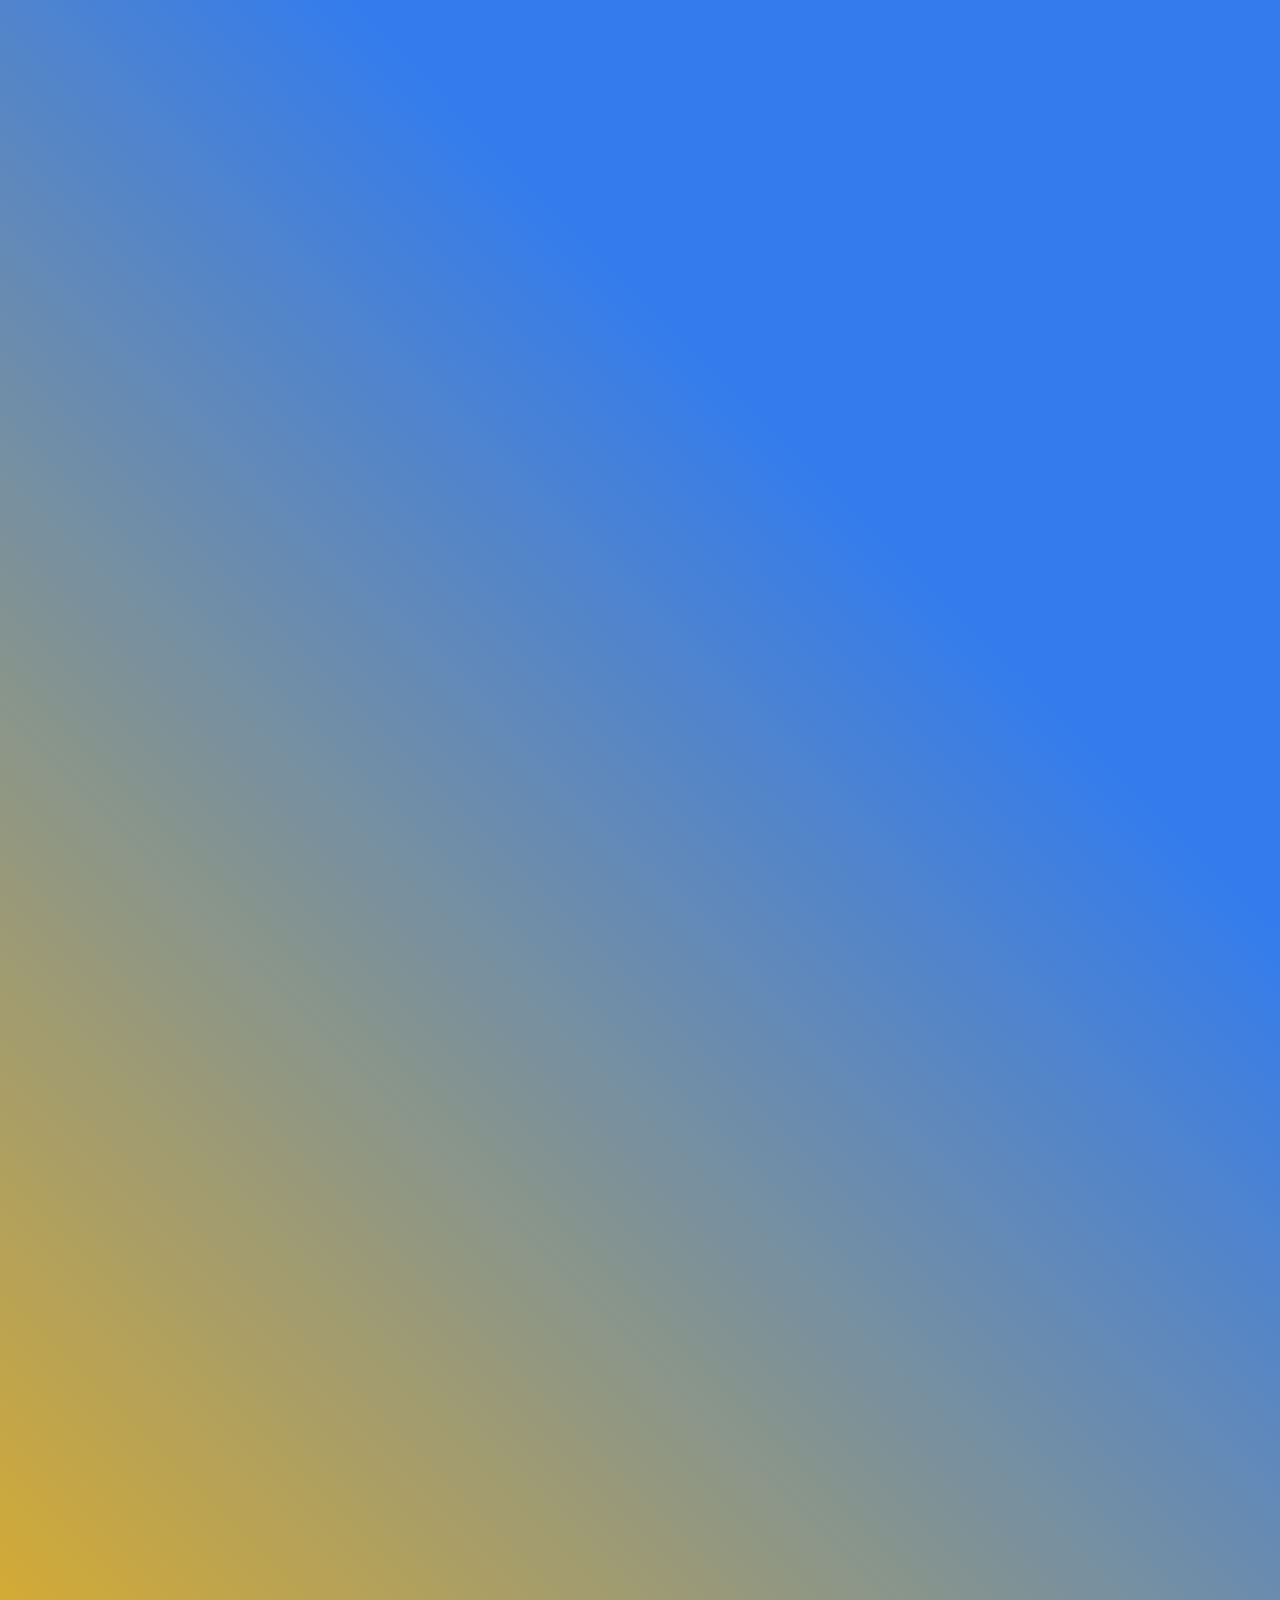
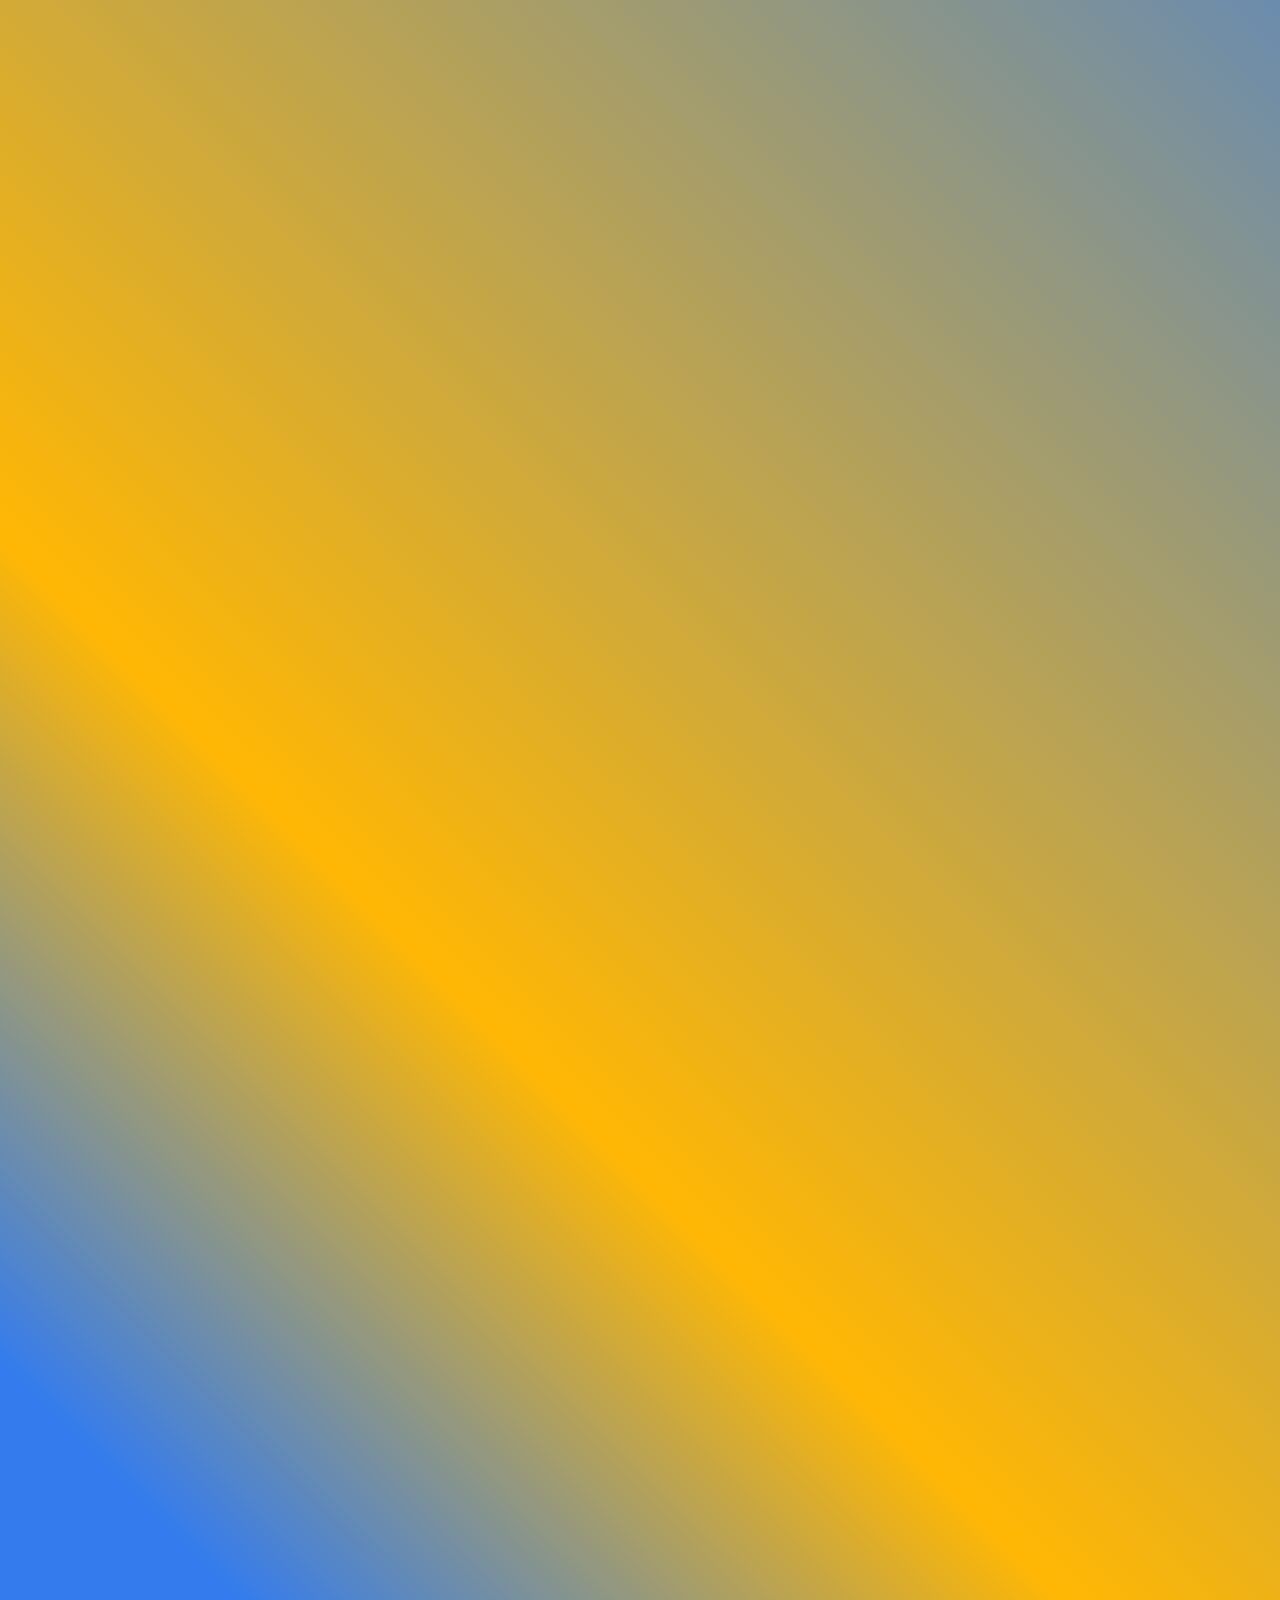
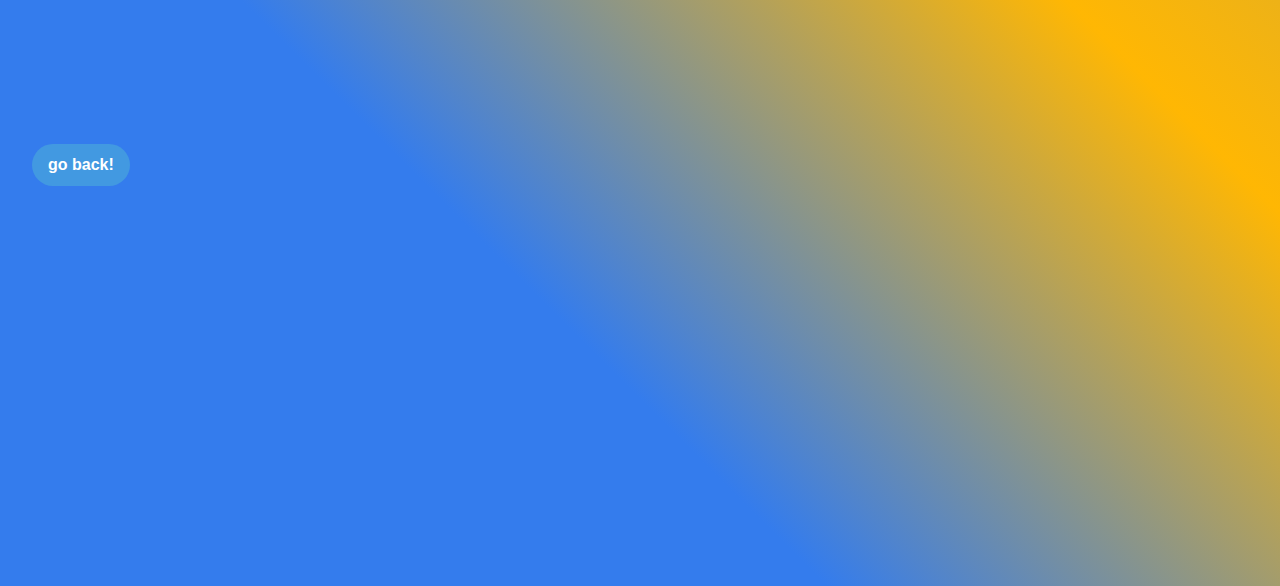
<file: timeline.html>
<!DOCTYPE html>
<html lang="en">
<head>
    <meta charset="UTF-8">
    <meta http-equiv="X-UA-Compatible" content="IE=edge">
    <meta name="viewport" content="width=device-width, initial-scale=1.0">
    <title>Animated TimeLine</title>
    <link rel="stylesheet" href="style.css">
</head>
<body>
    
    <div class="container">
        <div class="cursor"></div>
        <div class="top-section">
            <img src="assets/Disney_Club_Penguin_Logo.svg.png" style="width:500px;">
            <h1> What was Club Penguin? <br>(+ a timeline) </h1>
            <p> Club Penguin was a massively multiplayer online game (MMO) that officially launched in October 24, 2005 and was a virtual world where children between the ages of 6 - 14 could play on a snowy island as penguins.  </p>
        </div>
        <div class="timeline">
            <div class="line"></div>
            <div class="section">
                <div class="bead"></div>
                <div class="content">
                    <h2> 2000 </h2>
                    <p> Lance Priebe starts working on Experimental Penguins. He is inspired by this comic in his local newspaper, immediately inspiring him to create an interactive snowball war game.</p>
                    <img src="assets/Inspiration_for_Club_Penguin.webp" style="display: block;
                    margin-left: auto;
                    margin-right: auto;" >
                    <p style="font-size: 12px; text-align: center;"> Comic of a penguin slipping on a banana peel.</p>
                </div>
            </div>
            <div class="section">
                <div class="bead"></div>
                <div class="content">
                    <p>
                        Multiple iterations of the game! (Penguin Chat, Penguin Chat 3)
                    </p>
                    <img src="assets/Penguin_Chat_3_Logo.png" style="width: 300px; display: block;
                    margin-left: auto;
                    margin-right: auto;" >
                     <p style="font-size: 12px; text-align: center;"> Penguin Chat 3's Logo.</p>
                </div>
            </div>

            <div class="section">
                <div class="bead"></div>
                <div class="content">
                    <h2> August 2005 </h2>
                    <p> Beta testing is open to players to look for small bugs and glitches. </p>
                </div>
            </div>

            <div class="section">
                <div class="bead"></div>
                <div class="content">
                    <h2> September 21, 2005 </h2>
                    <p> Beta Test Party <br> Beta testing helped the developers of the game so much, so they decided to throw a party honoring the players who helped test Club Penguin before the official release. It only lasted two hours! </p>
                    <img src="assets/Betatest.png" style="width: 500px; display: block;
                    margin-left: auto;
                    margin-right: auto;" >
                     <p style="font-size: 12px; text-align: center;"> Hats were given out to players to commemorate the event.</p>
                </div>
            </div>

            <div class="section">
                <div class="bead"></div>
                <div class="content">
                    <h2> October 24, 2005 </h2>
                    <p> Public official official launch! <br> Millions of penguin users signed up on the first day!</p>
                    <img src="assets/Google ChromeSnap-016.jpeg" style="width: 300px; display: block;
                    margin-left: auto;
                    margin-right: auto;" >
                     <p style="font-size: 12px; text-align: center;"> Scrapbook of 2005 highlights.</p>
                </div>
            </div>

            <div class="section">
                <div class="bead"></div>
                <div class="content">
                    <h2> October 31, 2005 </h2>
                    <p> First Halloween Party!</p>
                </div>
            </div>

            <div class="section">
                <div class="bead"></div>
                <div class="content">
                    <h2> August 2007 </h2>
                    <p>
                        Club Penguin joins forces with the Walt Disney Company, and becomes a part of the Disney francise.
                    </p>
                    <img src="assets/Disney_Club_Penguin_Logo.svg.png" style="width: 300px; display: block;
                    margin-left: auto;
                    margin-right: auto;" >
                     <p style="font-size: 12px; text-align: center;"> Club Penguin's logo changes to include Disney.</p>
                </div>
            </div>

            <div class="section">
                <div class="bead"></div>
                <div class="content">
                    <h2> March 17, 2007 </h2>
                    <p> Puffles! <br> Puffles are adoptable as pets in the Pet Shop. </p>
                    <img src="assets/Old_Pink_Puffle_old_look.png" style="width: 200px; display: block;
                    margin-left: auto;
                    margin-right: auto;" >
                     <p style="font-size: 12px; text-align: center;"> Watch out! If you left your puffle alone for too long, it would return to the wild.</p>
                </div>
            </div>

            <div class="section">
                <div class="bead"></div>
                <div class="content">
                    <h2> October 2008 </h2>
                    <p> Club Penguin's 3rd Anniversary Party; the first plush and figurine toys were released. </p>
                    <img src="assets/3rd_Year_Party_2008_REAL.png" style="width: 300px; display: block;
                    margin-left: auto;
                    margin-right: auto;" >
                     <p style="font-size: 12px; text-align: center;"> Events such as the 3rd Anniversary Party allowed players to snag limited edition merch for their penguins. There were many more events afterwards where players could party with their friends and get commemorative swag!</p>
                </div>
            </div>



            <div class="section">
                <div class="bead"></div>
                <div class="content">
                    <h2> June 19, 2013 </h2>
                    <p>
                        Club Penguin official Facebook page was live! Developers posted upcoming sneak peaks as a way to engage further with the Club Penguin fanbase.
                    </p>
                </div>
            </div>

            <div class="section">
                <div class="bead"></div>
                <div class="content">
                    <h2> November 17, 2016</h2>
                    <p>
                        Club Penguin Island is released as a new and "rebooted" mobile version of Club Penguin.
                    </p>
                    <img src="assets/club-penguin-island.png" style="width: 300px; display: block;
                    margin-left: auto;
                    margin-right: auto;" >
                     <p style="font-size: 12px; text-align: center;"> Ad for Club Penguin Island. Pay 4.99 a month to play the mobile game (Yikes!) </p>
                </div>
            </div>

            <div class="section">
                <div class="bead"></div>
                <div class="content">
                    <h2> January 31, 2017 </h2>
                    <p>
                        Zipline Server finally tips the Iceberg. Tipping the iceberg was a hotly debated urban legend throughout the community, and for years many players would wear hard hats and drill for hours on the iceberg, hoping to tip it and prove the legend true. It finally happened! 
                    </p>

                    <img src="assets/iceberg tips.gif" style="width: 300px; display: block;
                margin-left: auto;
                margin-right: auto;" >
                 <p style="font-size: 12px; text-align: center;"> The iceberg finally tips! </p>
                </div>
            </div>


            <div class="section">
                <div class="bead"></div>
                <div class="content">
                    <h2> March 30, 2017 </h2>
                    <p>
                       After 11 years of activity, the game was discontinued.
                    </p>
                    <img src="assets/finalmoments.png" style="width: 350px;" >
                 <p style="font-size: 12px; text-align: center;"> Club Penguin's final moments. :( </p>
                </div>
            </div>


            <div class="section">
                <div class="bead"></div>
                <div class="content">
                    <h2> 2017 - Present </h2>
                    <p> Club Penguin user base migrates to mirror sites that host free Club Penguin servers. (ex. CP Rewritten) </p>
                </div>
            </div>

            <button onclick="GoBack()"> go back! </button>
    </div>
    
    </div>
    <script src="main.js"></script>
</body>
</html>
</file>
<file: style.css>
body{
    cursor: auto;
    scroll-behavior: smooth;
    height: 100%;
    margin: 0;
    padding: 0;
    line-height: 1.5;
    font-weight: 400;
    color: #fff;
    background-color: #347CED;
    font-family: 'Helvetica', sans-serif;
    
}

.container{
    padding: 2rem;
    padding-bottom: 400px;
    margin: 0 auto;
    max-width: auto;
    background-image: linear-gradient(45deg, #347CED 10%, #ffb703 20%, #347CED  50%);
}

.top-section{
    text-align: center;
    padding: 4rem 0;
    max-width: 600px;
    margin: 0 auto;
}

.timeline{
    position: relative;
    min-height: 150px;
}

.line{
    position: absolute;
    z-index: 2;
    left: calc(50% - 1px);
    width: 2px;
    top: -50px;
    background-color: #fff;
    display: none;
}

.line:before,
.line::after{
    position: absolute;
    display: block;
    content: '';
    height: 1rem;
    width: 1rem;
    border-radius: 50%;
    background-color: #fff;
    left: 50%;
    transform: translateX(-50%);
}

.line:after{
    bottom: 0;
}

.section{
    display: flex;
    opacity: 0;
    transform: translateX(-100%);
    transition: 600ms ease;
    position: relative;
    z-index: 1;
    margin: 50px 0;
    padding: 1rem;
    align-items: center;
    min-height: 100px;
}

.section:nth-child(odd){
    flex-direction: row-reverse;
    transform: translateX(100%);
}

.bead{
    position: absolute;
    display: block;
    height: 1rem;
    width: 1rem;
    border-radius: 50%;
    background-color: #fff;
    left: 50%;
    top: 20%;
    transform: translateX(-50%);
}

.content{
    width: calc(50% - 2rem);
}

.show-me:nth-child(n){
    transform: none;
    opacity: 1;
}

h1{
    font-weight: 400;
    letter-spacing: 1px;
}

button {
    display: inline-block;
    outline: 0;
    border: 0;
    cursor: pointer;
    background-color: #4299e1;
    border-radius: 50px;
    padding: 8px 16px;
    font-size: 16px;
    font-weight: 700;
    color: white;
    line-height: 26px;
    margin-top: 200px;
    /* display: block;
    
    margin-right: auto */
    margin-left: auto;
}
    
button:hover{
    background: #F7CA00 !important;
    border-color: #F2C200;
    box-shadow: 0 2px 5px 0 rgb(213 217 217 / 50%);
    transition: 600ms ease;
    z-index: 20;
}

.cursor{
    z-index: 0;
    background-image: url(./assets/fettlol-fettgifs.gif);
    background-size: 100%;
    width:50px;
    height: 50px;
    position: absolute;
}

.cursor::after {
    z-index: 0;
    background-image:url(./assets/254-2549723_club-penguin-gif.png);
    background-size: 100%;
    width:50px;
    height: 50px;
    position: absolute;
}



/* landing page stuff */
/* LANDING CSS */

.landing{
    display: flex;
    flex-direction: row;
    justify-content: space-between;
    align-items: center;
    padding: 0 10vw 0 10vw;
    height: 100vh;
}

.landingText h1{
    font-size: 6vw; 
    margin: 0 !important;
}

.landingText h3{
    margin: 6px !important;
    font-size: 20px;
    opacity: 0.3;
    line-height: 30px;
}

.landingText .btn{
    display: inline-block;
    outline: 0;
    border: 0;
    cursor: pointer;
    background-color: #4299e1;
    border-radius: 50px;
    padding: 8px 16px;
    font-size: 16px;
    font-weight: 700;
    color: white;
    line-height: 26px;
    margin-top: 200px;
    /* display: block;
    
    margin-right: auto */
    margin-left: auto;
}

.landingText .btn a{
    font-size: 1.2vw;
    color: #fff;
}

.landingImage img{
    width: 28vw;
}


/* ABOUT CSS */

.about{
    height: 600px;
    padding: 50px;
    display: flex;
    flex-direction: row;
    justify-content: space-evenly;
    align-items: center;
}

.aboutText{
    position: relative;
    padding: 0 50px;
    height: inherit;
}

.aboutText h1{
    position: relative;
    left: 110px;
}

.aboutText img{
    width: 10vw;
    position: absolute;
    top: 50px;
}

.aboutList{
    width: 50%;
}

ol{
    list-style: none;
    color: #2e4a66;
}

ol li{
    font-size: 34px;
    position: relative;
    margin-bottom: 20px;
    border-bottom: 1px solid #ebebeb;
}

li p{
    font-size: 16px;
    color: #2e4a66;;
    padding-left: 60px;
    line-height: 30px;
    opacity: 0.6;
}

li span{
    position: absolute;
    line-height: 25px;
    font-weight: 600;
}

/* INFO_SECTION CSS */

.infoSection{
    height: 600px;
}

.infoHeader{
    text-align: center;
    margin-bottom: 40px;
}

.infoCards{
    display: flex;
    flex-direction: row;
    justify-content: space-around;
    align-items: center;
    padding: 40px 0 40px 0;
}

.infoCards .card{
    position: relative;
    height: 360px;
    width: 350px;
    background: #fff;
    box-shadow: 0 10px 22px rgba(0,0,0,0.09), 0 10px 10px rgba(0,0,0,0.09)
}

.infoCards .one .cardoneImg{
    width: 180px;
    position: absolute;
    top: -50px;
    right: -50px;
}
.infoCards .two .cardtwoImg{
    width: 158px;
    position: absolute;
    top: -50px;
    right: -50px;
}
.infoCards .three .cardthreeImg{
    width: 200px;
    position: absolute;
    top: -50px;
    right: -50px;
}

.cardbgone{
    height: 150px;
    background-color: #afd6d6;
}
.cardbgtwo{
    height: 150px;
    background-color: #afd6d6;
}

.cardContent{
    padding: 0 20px;
}

.cardContent h2{
    font-weight: 600;
}

.cardContent p{
    line-height: 30px;
    opacity: 0.6
}


.cardContent .cardBtn{
    position: absolute;
    right: 20px;
    padding: 10px;
    background-color: #ededed;
    width: 25px;
    height: 20px;
    border-radius: 6px;
    display: flex;
    justify-content: center;
    align-items: center;
    transition: all ease-in-out 0.2s;
}

.cardContent .cardBtn:hover{
  background-color: #55a19f;
}

.cardContent .cardBtn .cardIcon{
    position: relative;
    top:0px;
    left:0px;
    width: 16px;
}


/* Banner */

.banner{
    height: 400px;
    background-color: #afd6d6;
    display: flex;
    flex-direction: row;
    padding: 50px;
    justify-content: space-evenly;
    align-items: center;
}

.bannerText h1{
    font-size: 3vw;
    color: #2e4a66;;
    font-weight: 600;
}

.bannerText img{
    width: 10vw;
    margin-right: 20px;
}

.bannerImg img{
    width: 20vw;
}

/* FOOTER CSS */

.footer{
    height: 100px;
    display: flex;
    flex-direction: column;
    align-items: center;
    padding-bottom: 20px;
}

.footerlinks a{
    margin: 20px;
    font-size: 16px;
    font-weight: 600;
    color: #2e4a66;;
}
.footerlinks .mainlink{
    color: #55a19f;
}


/* RESPONSIVE */


@media only screen and (max-width: 600px){

.nav{
    flex-direction: column;
    justify-content: space-around;
    padding: 20px;
    height: auto;
    overflow-y: hidden;
}

.nav h4{
    font-size: 6vw;
    margin-top: 10px;
    margin-bottom: 14px;
}

.nav .links a{
    margin-right: 25px;
    font-size: 12px;
    font-weight: 600;
}


/* LANDING PAGE */

.landing{
    flex-direction: column-reverse;
    height: 750px;
    align-items: center;
    justify-content: center;
    text-align: center
}

.landingText h1{
    font-size: 6vw;
    margin: 0 !important;
}

.landingText h3{
    font-size: 16px;
}

.landingText .btn{
    margin: 0 auto;
}

.landingText .btn a{
    font-size: 3vw;
}

.landingImage img{
    width: 52vw;
    margin-bottom: 20px;
}


/* ABOUT */
.about_example{
    height: auto;
    padding: 0px;
    display: flex;
    flex-direction: column;
    justify-content: center;
    align-items: center;
}

.about{
    height: auto;
    padding: 0px;
    display: flex;
    flex-direction: column;
    justify-content: center;
    align-items: center;
}

.aboutText{
    padding: 0 50px;
    height: 100px;
}

.aboutText h1{
    left: 40px;
    font-size: 5vw;
}

.aboutText img{
    width: 16vw;
    top: 10px;
    left: -30px;
}

.aboutList{
    width: 75%;
}

ol li{
    font-size: 26px;
}

li p{
    font-size: 14px;
}

.infoSection{
    height: auto;
}

.infoHeader{
    text-align: center;
    margin: 40px 0;
}

.infoCards{
    display: flex;
    flex-direction: column;
    padding: 50px;
    justify-content: center;
    align-items: center;
    text-align: center
}

.infoCards .card{
    margin-bottom: 60px;
}

.banner{
    height: auto;
    flex-direction: column-reverse;
    padding: 50px;
    justify-content: center;
    align-items: center;
    text-align: center;
}

.banner h1{
    font-size: 6vw;
}

.bannerInnerText{
    font-size: 3vw !important;
}

.bannerText img{
    width: 20vw;
}

.bannerImg img{
    width: 26vw;
}

.footer{
    padding-bottom: 40px;
}

.card__button {
    display: flex;
    flex-direction: column;
    justify-content: space-around;
    height: 25px;
    padding: 5px 25px 5px 25px;
    border-radius: 20px;
    background: #2e4a66;
    cursor: pointer;
    box-shadow: 5px 5px 13px #ededed, -5px -5px 13px #ffffff;
  }

  .text-menu-options-p {
    color: #2e4a66;;
    font-size: 14px;
    font-weight: 500;
  }
  
}
</file>
